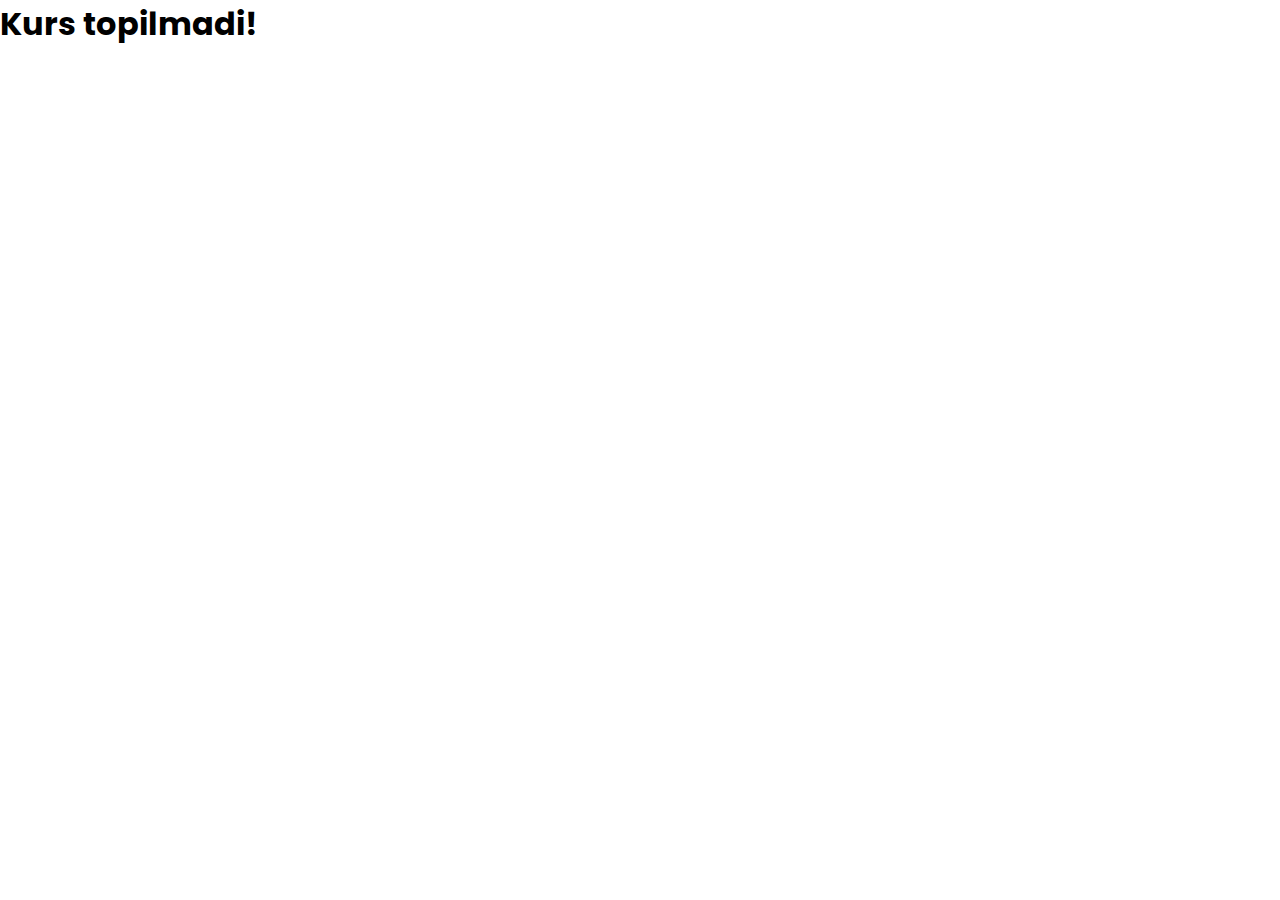
<file: course-quizzes.html>
<!DOCTYPE html>
<html lang="en">
  <head>
    <meta charset="UTF-8" />
    <meta name="viewport" content="width=device-width, initial-scale=1.0" />
    <title>Testlar - {i}Code</title>

    <!-- Favicon -->
    <link rel="apple-touch-icon" sizes="180x180" href="favicon/apple-touch-icon.png" />
    <link rel="icon" type="image/png" sizes="32x32" href="favicon/favicon-32x32.png" />
    <link rel="icon" type="image/png" sizes="16x16" href="favicon/favicon-16x16.png" />
    <link rel="manifest" href="favicon/site.webmanifest" />

    <!-- Font -->
    <link rel="preconnect" href="https://fonts.googleapis.com" />
    <link rel="preconnect" href="https://fonts.gstatic.com" crossorigin />
    <link href="https://fonts.googleapis.com/css2?family=Poppins:ital,wght@0,100;0,200;0,300;0,400;0,500;0,600;0,700;0,800;0,900;1,100;1,200;1,300;1,400;1,500;1,600;1,700;1,800;1,900&display=swap" rel="stylesheet" />

    <!-- CSS -->
    <link rel="stylesheet" href="css/header.css" />
    <link rel="stylesheet" href="css/footer.css" />
    <link href="https://cdnjs.cloudflare.com/ajax/libs/font-awesome/6.7.2/css/all.min.css" rel="stylesheet" />

    <link rel="stylesheet" href="css/course-quizzes.css" />

    <!-- JS -->
    <script src="/js/toggleMenu.js" async></script>
    <script src="/js/course-quizzes.js"></script>
  </head>
  <body>
    <header class="header">
      <div class="container">
        <div class="logo">
          <img src="/assets/imgs/web/logo.png" alt="Code Logo" />
        </div>
        <nav class="navbar">
          <div class="menu-toggle" onclick="toggleMenu()">
            <i class="fa-solid fa-bars"></i>
          </div>
          <div class="links">
            <a href="https://t.me/icode_club">Telegram</a>
            <a href="courses.html">Kurslar</a>
            <a href="https://skillforge.uz/">SkillForge</a>
            <a href="quizzes.html">Testlar</a>
            <a href="index.html">Bosh menuga</a>
          </div>
        </nav>
      </div>
    </header>

    <div class="title">
      <h1 id="course-title">Kurs nomi</h1>
    </div>
    <section id="course-description"></section>
    <main class="course-main">
      <section id="quiz-container"></section>
    </main>

    <!-- Footer -->
    <footer class="footer">
      <h3>SkillForge Klubi</h3>
      <p>"Ko'nikmalarni shakllantirish, muvaffaqiyatni qurish"</p>

      <div class="footer-columns">
        <!-- Column 1 -->
        <div class="footer-column">
          <h4>SkillForge</h4>
          <ul>
            <li>
              <a href="https://www.instagram.com/skillforge.club/" target="_blank">
                <i class="fab fa-instagram"></i>
                Instagram
              </a>
            </li>
            <li>
              <a href="https://t.me/skillforgeclub" target="_blank">
                <i class="fab fa-telegram"></i>
                Telegram Kanal
              </a>
            </li>
            <li>
              <a href="https://github.com/SkillForge-Club" target="_blank">
                <i class="fab fa-github"></i>
                GitHub
              </a>
            </li>
          </ul>
        </div>

        <!-- Column 2 -->
        <div class="footer-column">
          <h4>{i}Code</h4>
          <ul>
            <li>
              <a href="https://t.me/icode_club" target="_blank">
                <i class="fab fa-telegram"></i>
                Telegram Guruh
              </a>
            </li>
            <li>
              <a href="https://github.com/SkillForge-Club/skillforge-code" target="_blank">
                <i class="fab fa-github"></i>
                GitHub Repozitori
              </a>
            </li>
            <li>
              <a href="mailto:skillforgeclub@gmail.com">
                <i class="fas fa-envelope"></i>
                skillforgeclub@gmail.com
              </a>
            </li>
          </ul>
        </div>

        <!-- Column 3 -->
        <div class="footer-column">
          <h4>Resurslar</h4>
          <ul>
            <li>
              <a href="html/privacy.html" target="_blank">
                <i class="fas fa-file-contract"></i>
                Maxfiylik siyosati
              </a>
            </li>
            <li>
              <a href="html/terms.html" target="_blank">
                <i class="fas fa-gavel"></i>
                Foydalanish shartlari
              </a>
            </li>
            <li>
              <a href="html/version.html" target="_blank">
                <i class="fa-solid fa-circle-info"></i>
                Veb-sayt versiyasi
              </a>
            </li>
          </ul>
        </div>
      </div>

      <p class="rights">© 2024 - 2025 SkillForge Klubi.</p>
    </footer>
  </body>
</html>
</file>
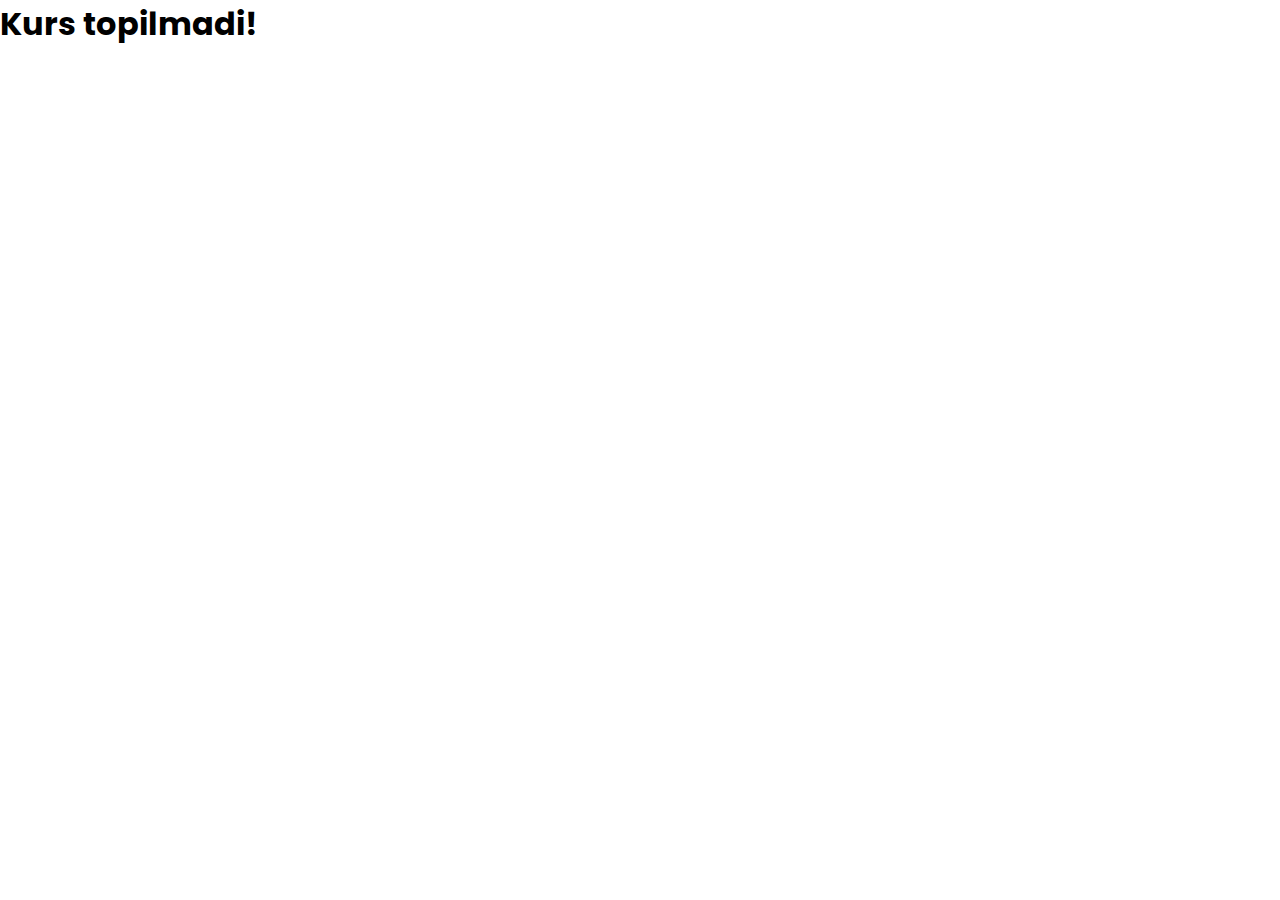
<file: course.html>
<!DOCTYPE html>
<html lang="en">
  <head>
    <meta charset="UTF-8" />
    <meta name="viewport" content="width=device-width, initial-scale=1.0" />
    <title>Kurs - {i}Code</title>

    <!-- Favicon -->
    <link rel="apple-touch-icon" sizes="180x180" href="favicon/apple-touch-icon.png" />
    <link rel="icon" type="image/png" sizes="32x32" href="favicon/favicon-32x32.png" />
    <link rel="icon" type="image/png" sizes="16x16" href="favicon/favicon-16x16.png" />
    <link rel="manifest" href="favicon/site.webmanifest" />

    <!-- Font -->
    <link rel="preconnect" href="https://fonts.googleapis.com" />
    <link rel="preconnect" href="https://fonts.gstatic.com" crossorigin />
    <link href="https://fonts.googleapis.com/css2?family=Poppins:ital,wght@0,100;0,200;0,300;0,400;0,500;0,600;0,700;0,800;0,900;1,100;1,200;1,300;1,400;1,500;1,600;1,700;1,800;1,900&display=swap" rel="stylesheet" />

    <!-- CSS -->
    <link rel="stylesheet" href="css/header.css" />
    <link rel="stylesheet" href="css/footer.css" />
    <link href="https://cdnjs.cloudflare.com/ajax/libs/font-awesome/6.7.2/css/all.min.css" rel="stylesheet" />

    <link rel="stylesheet" href="css/course.css" />

    <!-- JS -->
    <script src="/js/toggleMenu.js" async></script>
    <script src="/js/course.js"></script>
  </head>
  <body>
    <header class="header">
      <div class="container">
        <div class="logo">
          <img src="/assets/imgs/web/logo.png" alt="Code Logo" />
        </div>
        <nav class="navbar">
          <div class="menu-toggle" onclick="toggleMenu()">
            <i class="fa-solid fa-bars"></i>
          </div>
          <div class="links">
            <a href="https://t.me/icode_club">Telegram</a>
            <a href="courses.html">Kurslar</a>
            <a href="https://skillforge.uz/">SkillForge</a>
            <a href="quizzes.html">Testlar</a>
            <a href="index.html">Bosh menuga</a>
          </div>
        </nav>
      </div>
    </header>

    <div class="title">
      <h1 id="course-title">Kurs nomi</h1>
    </div>
    <section id="course-description"></section>
    <main class="course-main">
      <section id="lessons-container"></section>
    </main>

    <!-- Footer -->
    <footer class="footer">
      <h3>SkillForge Klubi</h3>
      <p>"Ko'nikmalarni shakllantirish, muvaffaqiyatni qurish"</p>

      <div class="footer-columns">
        <!-- Column 1 -->
        <div class="footer-column">
          <h4>SkillForge</h4>
          <ul>
            <li>
              <a href="https://www.instagram.com/skillforge.club/" target="_blank">
                <i class="fab fa-instagram"></i>
                Instagram
              </a>
            </li>
            <li>
              <a href="https://t.me/skillforgeclub" target="_blank">
                <i class="fab fa-telegram"></i>
                Telegram Kanal
              </a>
            </li>
            <li>
              <a href="https://github.com/SkillForge-Club" target="_blank">
                <i class="fab fa-github"></i>
                GitHub
              </a>
            </li>
          </ul>
        </div>

        <!-- Column 2 -->
        <div class="footer-column">
          <h4>{i}Code</h4>
          <ul>
            <li>
              <a href="https://t.me/icode_club" target="_blank">
                <i class="fab fa-telegram"></i>
                Telegram Guruh
              </a>
            </li>
            <li>
              <a href="https://github.com/SkillForge-Club/skillforge-code" target="_blank">
                <i class="fab fa-github"></i>
                GitHub Repozitori
              </a>
            </li>
            <li>
              <a href="mailto:skillforgeclub@gmail.com">
                <i class="fas fa-envelope"></i>
                skillforgeclub@gmail.com
              </a>
            </li>
          </ul>
        </div>

        <!-- Column 3 -->
        <div class="footer-column">
          <h4>Resurslar</h4>
          <ul>
            <li>
              <a href="html/privacy.html" target="_blank">
                <i class="fas fa-file-contract"></i>
                Maxfiylik siyosati
              </a>
            </li>
            <li>
              <a href="html/terms.html" target="_blank">
                <i class="fas fa-gavel"></i>
                Foydalanish shartlari
              </a>
            </li>
            <li>
              <a href="html/version.html" target="_blank">
                <i class="fa-solid fa-circle-info"></i>
                Veb-sayt versiyasi
              </a>
            </li>
          </ul>
        </div>
      </div>

      <p class="rights">© 2024 - 2025 SkillForge Klubi.</p>
    </footer>
  </body>
</html>
</file>
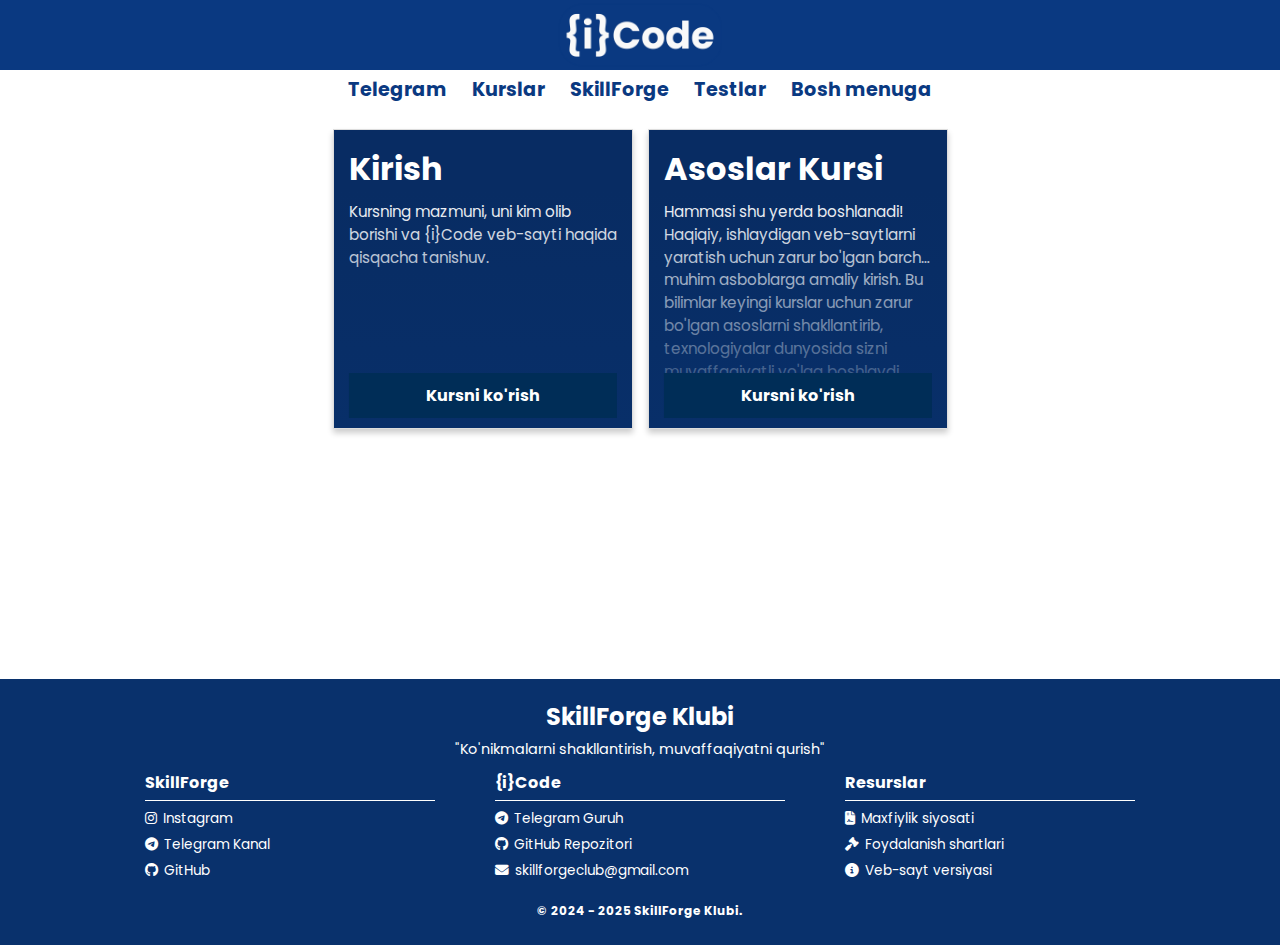
<file: courses.html>
<!DOCTYPE html>
<html lang="en">
  <head>
    <meta charset="UTF-8" />
    <meta name="viewport" content="width=device-width, initial-scale=1.0" />
    <title>Kurslar - {i}Code</title>

    <!-- Favicon -->
    <link rel="apple-touch-icon" sizes="180x180" href="favicon/apple-touch-icon.png" />
    <link rel="icon" type="image/png" sizes="32x32" href="favicon/favicon-32x32.png" />
    <link rel="icon" type="image/png" sizes="16x16" href="favicon/favicon-16x16.png" />
    <link rel="manifest" href="favicon/site.webmanifest" />

    <!-- Font -->
    <link rel="preconnect" href="https://fonts.googleapis.com" />
    <link rel="preconnect" href="https://fonts.gstatic.com" crossorigin />
    <link href="https://fonts.googleapis.com/css2?family=Poppins:ital,wght@0,100;0,200;0,300;0,400;0,500;0,600;0,700;0,800;0,900;1,100;1,200;1,300;1,400;1,500;1,600;1,700;1,800;1,900&display=swap" rel="stylesheet" />

    <!-- CSS -->
    <link rel="stylesheet" href="css/header.css" />
    <link rel="stylesheet" href="css/footer.css" />
    <link href="https://cdnjs.cloudflare.com/ajax/libs/font-awesome/6.7.2/css/all.min.css" rel="stylesheet" />

    <link rel="stylesheet" href="css/courses.css" />

    <!-- JS -->
    <script src="/js/toggleMenu.js" async></script>
    <script src="/js/courses.js"></script>
  </head>
  <body>
    <header class="header">
      <div class="container">
        <div class="logo">
          <img src="/assets/imgs/web/logo.png" alt="Code Logo" />
        </div>
        <nav class="navbar">
          <div class="menu-toggle" onclick="toggleMenu()">
            <i class="fa-solid fa-bars"></i>
          </div>
          <div class="links">
            <a href="https://t.me/icode_club">Telegram</a>
            <a href="courses.html">Kurslar</a>
            <a href="https://skillforge.uz/">SkillForge</a>
            <a href="quizzes.html">Testlar</a>
            <a href="index.html">Bosh menuga</a>
          </div>
        </nav>
      </div>
    </header>

    <main>
      <section id="course-container">
        <div class="course-content"></div>
      </section>
    </main>

    <!-- Footer -->
    <footer class="footer">
      <h3>SkillForge Klubi</h3>
      <p>"Ko'nikmalarni shakllantirish, muvaffaqiyatni qurish"</p>

      <div class="footer-columns">
        <!-- Column 1 -->
        <div class="footer-column">
          <h4>SkillForge</h4>
          <ul>
            <li>
              <a href="https://www.instagram.com/skillforge.club/" target="_blank">
                <i class="fab fa-instagram"></i>
                Instagram
              </a>
            </li>
            <li>
              <a href="https://t.me/skillforgeclub" target="_blank">
                <i class="fab fa-telegram"></i>
                Telegram Kanal
              </a>
            </li>
            <li>
              <a href="https://github.com/SkillForge-Club" target="_blank">
                <i class="fab fa-github"></i>
                GitHub
              </a>
            </li>
          </ul>
        </div>

        <!-- Column 2 -->
        <div class="footer-column">
          <h4>{i}Code</h4>
          <ul>
            <li>
              <a href="https://t.me/icode_club" target="_blank">
                <i class="fab fa-telegram"></i>
                Telegram Guruh
              </a>
            </li>
            <li>
              <a href="https://github.com/SkillForge-Club/skillforge-code" target="_blank">
                <i class="fab fa-github"></i>
                GitHub Repozitori
              </a>
            </li>
            <li>
              <a href="mailto:skillforgeclub@gmail.com">
                <i class="fas fa-envelope"></i>
                skillforgeclub@gmail.com
              </a>
            </li>
          </ul>
        </div>

        <!-- Column 3 -->
        <div class="footer-column">
          <h4>Resurslar</h4>
          <ul>
            <li>
              <a href="html/privacy.html" target="_blank">
                <i class="fas fa-file-contract"></i>
                Maxfiylik siyosati
              </a>
            </li>
            <li>
              <a href="html/terms.html" target="_blank">
                <i class="fas fa-gavel"></i>
                Foydalanish shartlari
              </a>
            </li>
            <li>
              <a href="html/version.html" target="_blank">
                <i class="fa-solid fa-circle-info"></i>
                Veb-sayt versiyasi
              </a>
            </li>
          </ul>
        </div>
      </div>

      <p class="rights">© 2024 - 2025 SkillForge Klubi.</p>
    </footer>
  </body>
</html>
</file>
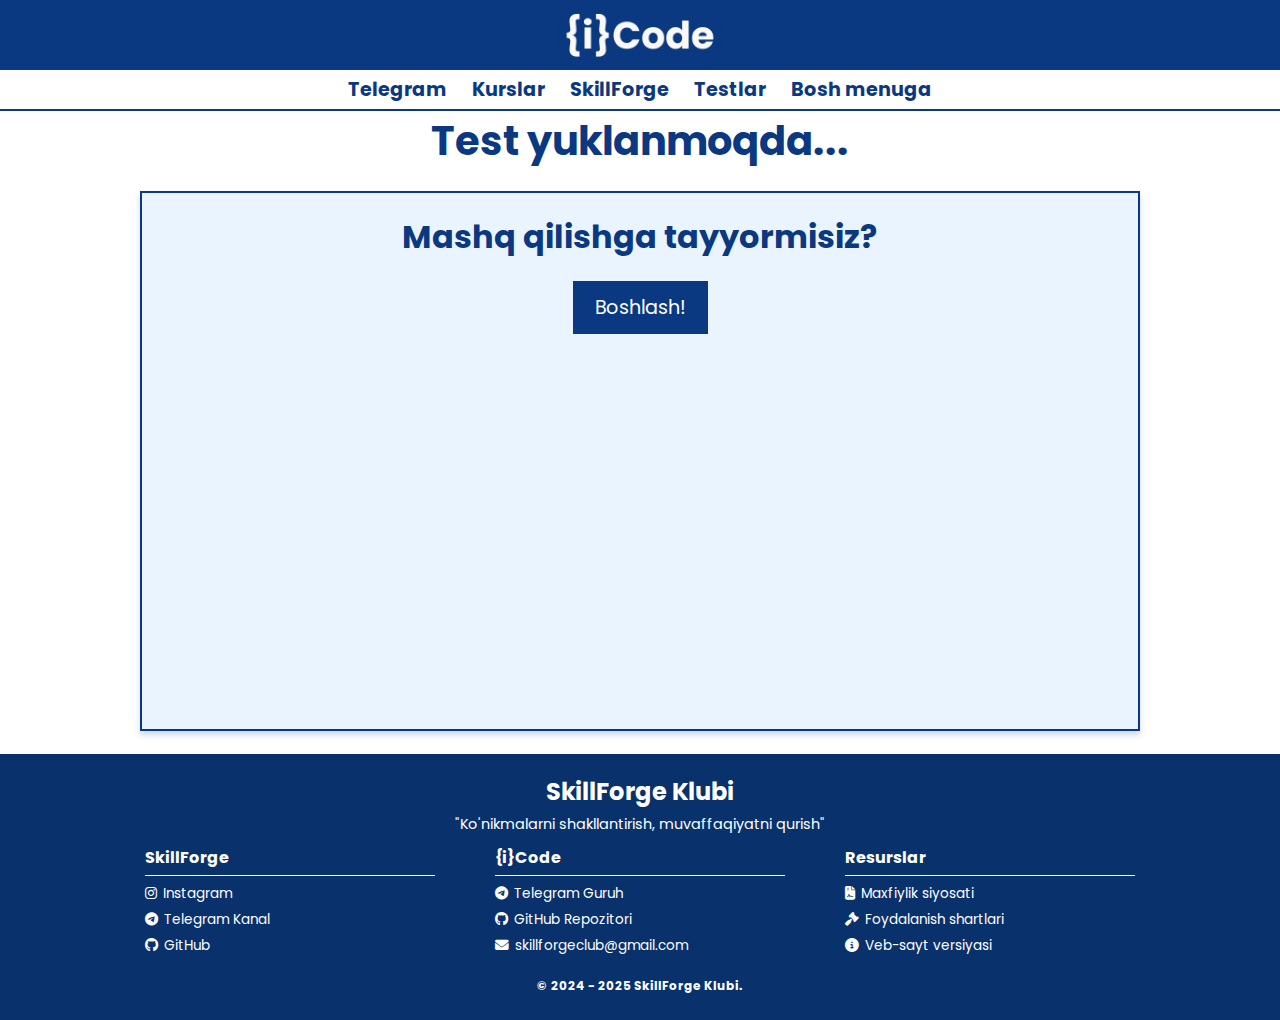
<file: quiz.html>
<!DOCTYPE html>
<html lang="en">
  <head>
    <meta charset="UTF-8" />
    <meta name="viewport" content="width=device-width, initial-scale=1.0" />
    <title>Test - {i}Code</title>

    <!-- Favicon -->
    <link rel="apple-touch-icon" sizes="180x180" href="favicon/apple-touch-icon.png" />
    <link rel="icon" type="image/png" sizes="32x32" href="favicon/favicon-32x32.png" />
    <link rel="icon" type="image/png" sizes="16x16" href="favicon/favicon-16x16.png" />
    <link rel="manifest" href="favicon/site.webmanifest" />

    <!-- Font -->
    <link rel="preconnect" href="https://fonts.googleapis.com" />
    <link rel="preconnect" href="https://fonts.gstatic.com" crossorigin />
    <link href="https://fonts.googleapis.com/css2?family=Poppins:ital,wght@0,100;0,200;0,300;0,400;0,500;0,600;0,700;0,800;0,900;1,100;1,200;1,300;1,400;1,500;1,600;1,700;1,800;1,900&display=swap" rel="stylesheet" />

    <!-- CSS -->
    <link rel="stylesheet" href="css/header.css" />
    <link rel="stylesheet" href="css/footer.css" />
    <link href="https://cdnjs.cloudflare.com/ajax/libs/font-awesome/6.7.2/css/all.min.css" rel="stylesheet" />

    <link rel="stylesheet" href="css/quiz.css" />

    <!-- JS -->
    <script src="/js/toggleMenu.js" async></script>
    <script src="/js/quiz.js" async></script>
  </head>
  <body>
    <header class="header">
      <div class="container">
        <div class="logo">
          <img src="/assets/imgs/web/logo.png" alt="Code Logo" />
        </div>
        <nav class="navbar">
          <div class="menu-toggle" onclick="toggleMenu()">
            <i class="fa-solid fa-bars"></i>
          </div>
          <div class="links">
            <a href="https://t.me/icode_club">Telegram</a>
            <a href="courses.html">Kurslar</a>
            <a href="https://skillforge.uz/">SkillForge</a>
            <a href="quizzes.html">Testlar</a>
            <a href="index.html">Bosh menuga</a>
          </div>
        </nav>
      </div>
    </header>

    <div class="title">
      <h1 id="quiz-title">Test yuklanmoqda...</h1>
    </div>

    <!-- Progress bar with dots above quiz -->
    <div id="progress-bar" class="progress-bar"></div>
    <main>
      <main>
        <!-- Start menu -->
        <div id="start-menu" class="start-menu">
          <h2 id="start-message">Mashq qilishga tayyormisiz?</h2>
          <p id="question-count"></p>
          <button id="start-button">Boshlash!</button>
        </div>

        <!-- Quiz container -->
        <div id="quiz-container" class="custom-radio" style="display: none"></div>

        <!-- Result and Check button -->
        <div class="result">
          <button id="check-quiz" style="display: none">Tekshirish</button>
          <p id="quiz-result"></p>
        </div>
      </main>
    </main>

    <!-- Footer -->
    <footer class="footer">
      <h3>SkillForge Klubi</h3>
      <p>"Ko'nikmalarni shakllantirish, muvaffaqiyatni qurish"</p>

      <div class="footer-columns">
        <!-- Column 1 -->
        <div class="footer-column">
          <h4>SkillForge</h4>
          <ul>
            <li>
              <a href="https://www.instagram.com/skillforge.club/" target="_blank">
                <i class="fab fa-instagram"></i>
                Instagram
              </a>
            </li>
            <li>
              <a href="https://t.me/skillforgeclub" target="_blank">
                <i class="fab fa-telegram"></i>
                Telegram Kanal
              </a>
            </li>
            <li>
              <a href="https://github.com/SkillForge-Club" target="_blank">
                <i class="fab fa-github"></i>
                GitHub
              </a>
            </li>
          </ul>
        </div>

        <!-- Column 2 -->
        <div class="footer-column">
          <h4>{i}Code</h4>
          <ul>
            <li>
              <a href="https://t.me/icode_club" target="_blank">
                <i class="fab fa-telegram"></i>
                Telegram Guruh
              </a>
            </li>
            <li>
              <a href="https://github.com/SkillForge-Club/skillforge-code" target="_blank">
                <i class="fab fa-github"></i>
                GitHub Repozitori
              </a>
            </li>
            <li>
              <a href="mailto:skillforgeclub@gmail.com">
                <i class="fas fa-envelope"></i>
                skillforgeclub@gmail.com
              </a>
            </li>
          </ul>
        </div>

        <!-- Column 3 -->
        <div class="footer-column">
          <h4>Resurslar</h4>
          <ul>
            <li>
              <a href="html/privacy.html" target="_blank">
                <i class="fas fa-file-contract"></i>
                Maxfiylik siyosati
              </a>
            </li>
            <li>
              <a href="html/terms.html" target="_blank">
                <i class="fas fa-gavel"></i>
                Foydalanish shartlari
              </a>
            </li>
            <li>
              <a href="html/version.html" target="_blank">
                <i class="fa-solid fa-circle-info"></i>
                Veb-sayt versiyasi
              </a>
            </li>
          </ul>
        </div>
      </div>

      <p class="rights">© 2024 - 2025 SkillForge Klubi.</p>
    </footer>
  </body>
</html>
</file>
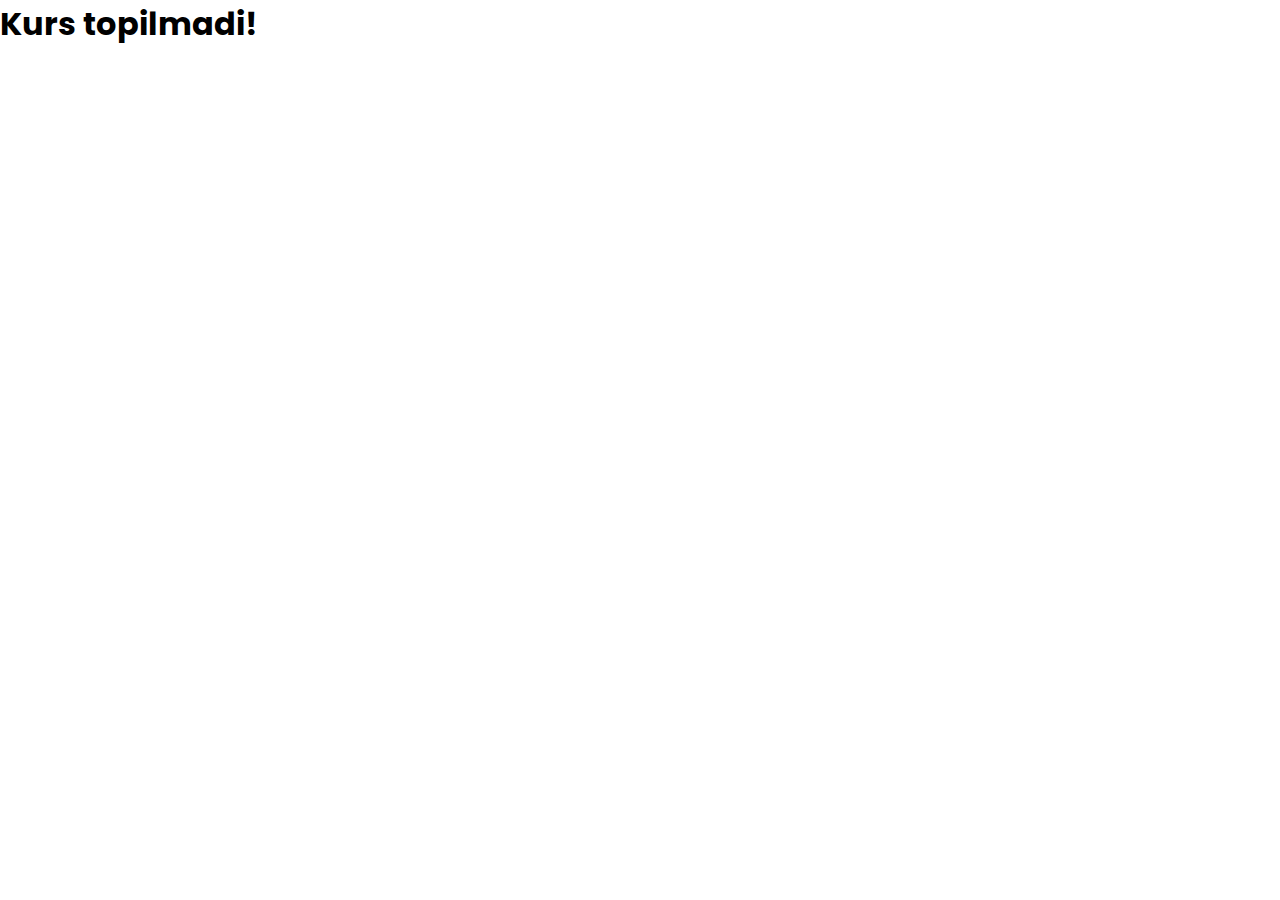
<file: quizzes-course.html>
<!DOCTYPE html>
<html lang="en">
  <head>
    <meta charset="UTF-8" />
    <meta name="viewport" content="width=device-width, initial-scale=1.0" />
    <title>Testlar - {i}Code</title>

    <!-- Favicon -->
    <link rel="apple-touch-icon" sizes="180x180" href="favicon/apple-touch-icon.png" />
    <link rel="icon" type="image/png" sizes="32x32" href="favicon/favicon-32x32.png" />
    <link rel="icon" type="image/png" sizes="16x16" href="favicon/favicon-16x16.png" />
    <link rel="manifest" href="favicon/site.webmanifest" />

    <!-- Font -->
    <link rel="preconnect" href="https://fonts.googleapis.com" />
    <link rel="preconnect" href="https://fonts.gstatic.com" crossorigin />
    <link href="https://fonts.googleapis.com/css2?family=Poppins:ital,wght@0,100;0,200;0,300;0,400;0,500;0,600;0,700;0,800;0,900;1,100;1,200;1,300;1,400;1,500;1,600;1,700;1,800;1,900&display=swap" rel="stylesheet" />

    <!-- CSS -->
    <link rel="stylesheet" href="css/header.css" />
    <link rel="stylesheet" href="css/footer.css" />
    <link href="https://cdnjs.cloudflare.com/ajax/libs/font-awesome/6.7.2/css/all.min.css" rel="stylesheet" />

    <link rel="stylesheet" href="css/quizzes-course.css" />

    <!-- JS -->
    <script src="/js/toggleMenu.js" async></script>
    <script src="/js/quizzes-course.js"></script>
  </head>
  <body>
    <header class="header">
      <div class="container">
        <div class="logo">
          <img src="images/logo-code.png" alt="Code Logo" />
        </div>
        <nav class="navbar">
          <div class="menu-toggle" onclick="toggleMenu()">
            <i class="fa-solid fa-bars"></i>
          </div>
          <div class="links">
            <a href="https://t.me/icode_club">Telegram</a>
            <a href="courses.html">Kurslar</a>
            <a href="https://skillforge.uz/">SkillForge</a>
            <a href="quizzes.html">Testlar</a>
            <a href="index.html">Bosh menuga</a>
          </div>
        </nav>
      </div>
    </header>

    <div class="title">
      <h1 id="course-title">Kurs nomi</h1>
    </div>
    <section id="course-description"></section>
    <main class="course-main">
      <section id="quiz-container"></section>
    </main>

    <!-- Footer -->
    <footer class="footer">
      <h3>SkillForge Club</h3>
      <p>"Ko'nikmalarni Shakllantirish, Muvaffaqiyatni Qurish"</p>
      <div class="social-icons">
        <a href="https://github.com/SkillForge-Club" target="_blank">
          <i class="fab fa-github"></i>
        </a>
        <a href="https://t.me/skillforgeclub" target="_blank">
          <i class="fab fa-telegram"></i>
        </a>
        <a href="https://www.instagram.com/skillforge.club/" target="_blank">
          <i class="fab fa-instagram"></i>
        </a>
      </div>
      <p class="rights">
        <b>© 2024 SkillForge, “{i}Code” Club.</b>
      </p>
    </footer>
  </body>
</html>
</file>
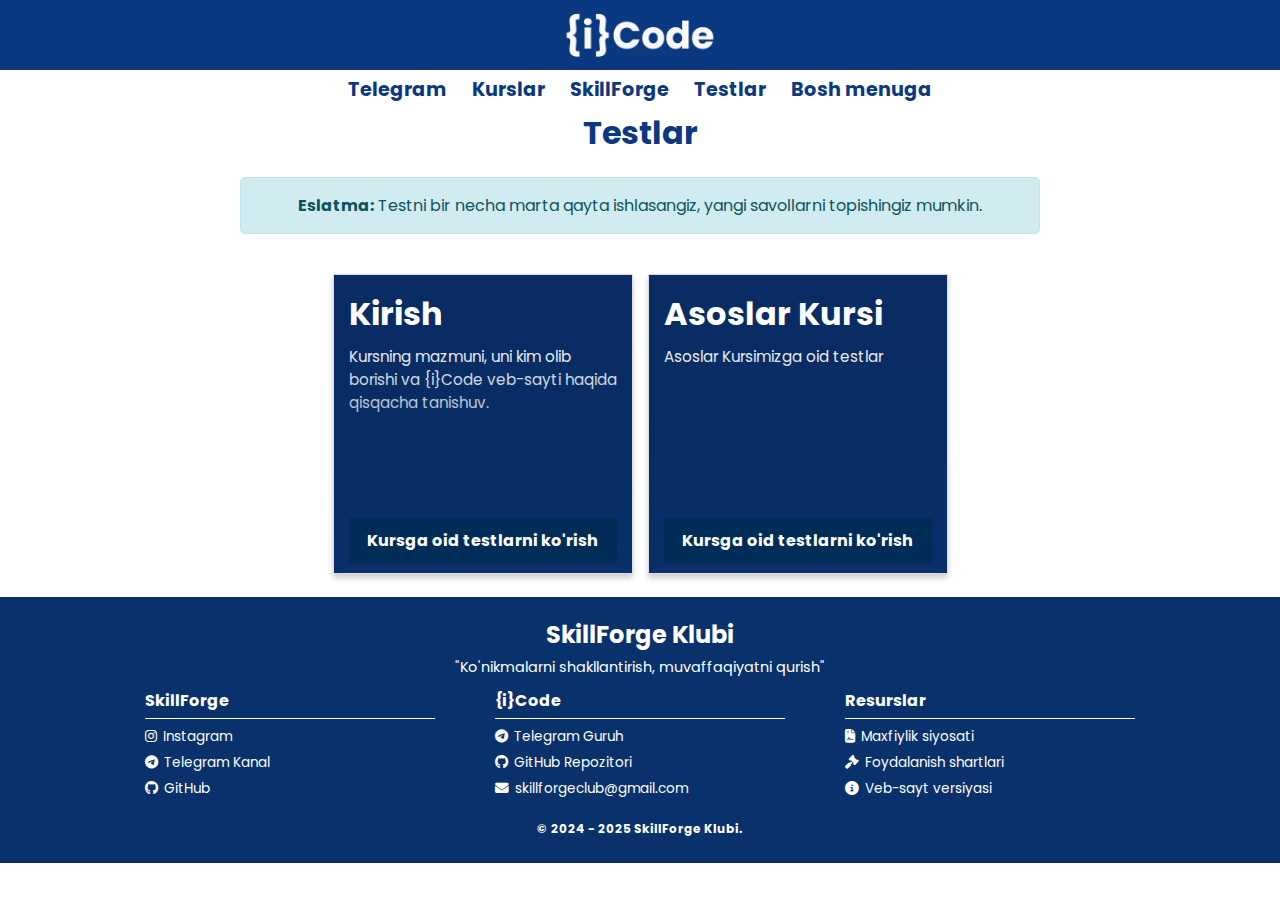
<file: quizzes.html>
<!DOCTYPE html>
<html lang="en">
  <head>
    <meta charset="UTF-8" />
    <meta name="viewport" content="width=device-width, initial-scale=1.0" />
    <title>Testlar - {i}Code</title>

    <!-- Favicon -->
    <link rel="apple-touch-icon" sizes="180x180" href="favicon/apple-touch-icon.png" />
    <link rel="icon" type="image/png" sizes="32x32" href="favicon/favicon-32x32.png" />
    <link rel="icon" type="image/png" sizes="16x16" href="favicon/favicon-16x16.png" />
    <link rel="manifest" href="favicon/site.webmanifest" />

    <!-- Font -->
    <link rel="preconnect" href="https://fonts.googleapis.com" />
    <link rel="preconnect" href="https://fonts.gstatic.com" crossorigin />
    <link href="https://fonts.googleapis.com/css2?family=Poppins:ital,wght@0,100;0,200;0,300;0,400;0,500;0,600;0,700;0,800;0,900;1,100;1,200;1,300;1,400;1,500;1,600;1,700;1,800;1,900&display=swap" rel="stylesheet" />

    <!-- CSS -->
    <link rel="stylesheet" href="css/header.css" />
    <link rel="stylesheet" href="css/footer.css" />
    <link href="https://cdnjs.cloudflare.com/ajax/libs/font-awesome/6.7.2/css/all.min.css" rel="stylesheet" />

    <link rel="stylesheet" href="css/quizzes.css" />

    <!-- JS -->
    <script src="/js/toggleMenu.js" async></script>
    <script src="js/quizzes.js"></script>
  </head>
  <body>
    <header class="header">
      <div class="container">
        <div class="logo">
          <img src="/assets/imgs/web/logo.png" alt="Code Logo" />
        </div>
        <nav class="navbar">
          <div class="menu-toggle" onclick="toggleMenu()">
            <i class="fa-solid fa-bars"></i>
          </div>
          <div class="links">
            <a href="https://t.me/icode_club">Telegram</a>
            <a href="courses.html">Kurslar</a>
            <a href="https://skillforge.uz/">SkillForge</a>
            <a href="quizzes.html">Testlar</a>
            <a href="index.html">Bosh menuga</a>
          </div>
        </nav>
      </div>
    </header>

    <!-- Page Title -->
    <div class="tests-page-title">
      <h1 class="tests-quiz-title">Testlar</h1>
    </div>

    <main class="tests-main">
      <section class="important-note">
        <p>
          <strong>Eslatma:</strong>
          Testni bir necha marta qayta ishlasangiz, yangi savollarni topishingiz mumkin.
        </p>
      </section>
      <!-- Courses Container -->
      <section class="tests-content">
        <!-- Cards will be dynamically injected here -->
      </section>
    </main>

    <!-- Footer -->
    <footer class="footer">
      <h3>SkillForge Klubi</h3>
      <p>"Ko'nikmalarni shakllantirish, muvaffaqiyatni qurish"</p>

      <div class="footer-columns">
        <!-- Column 1 -->
        <div class="footer-column">
          <h4>SkillForge</h4>
          <ul>
            <li>
              <a href="https://www.instagram.com/skillforge.club/" target="_blank">
                <i class="fab fa-instagram"></i>
                Instagram
              </a>
            </li>
            <li>
              <a href="https://t.me/skillforgeclub" target="_blank">
                <i class="fab fa-telegram"></i>
                Telegram Kanal
              </a>
            </li>
            <li>
              <a href="https://github.com/SkillForge-Club" target="_blank">
                <i class="fab fa-github"></i>
                GitHub
              </a>
            </li>
          </ul>
        </div>

        <!-- Column 2 -->
        <div class="footer-column">
          <h4>{i}Code</h4>
          <ul>
            <li>
              <a href="https://t.me/icode_club" target="_blank">
                <i class="fab fa-telegram"></i>
                Telegram Guruh
              </a>
            </li>
            <li>
              <a href="https://github.com/SkillForge-Club/skillforge-code" target="_blank">
                <i class="fab fa-github"></i>
                GitHub Repozitori
              </a>
            </li>
            <li>
              <a href="mailto:skillforgeclub@gmail.com">
                <i class="fas fa-envelope"></i>
                skillforgeclub@gmail.com
              </a>
            </li>
          </ul>
        </div>

        <!-- Column 3 -->
        <div class="footer-column">
          <h4>Resurslar</h4>
          <ul>
            <li>
              <a href="html/privacy.html" target="_blank">
                <i class="fas fa-file-contract"></i>
                Maxfiylik siyosati
              </a>
            </li>
            <li>
              <a href="html/terms.html" target="_blank">
                <i class="fas fa-gavel"></i>
                Foydalanish shartlari
              </a>
            </li>
            <li>
              <a href="html/version.html" target="_blank">
                <i class="fa-solid fa-circle-info"></i>
                Veb-sayt versiyasi
              </a>
            </li>
          </ul>
        </div>
      </div>

      <p class="rights">© 2024 - 2025 SkillForge Klubi.</p>
    </footer>
  </body>
</html>
</file>
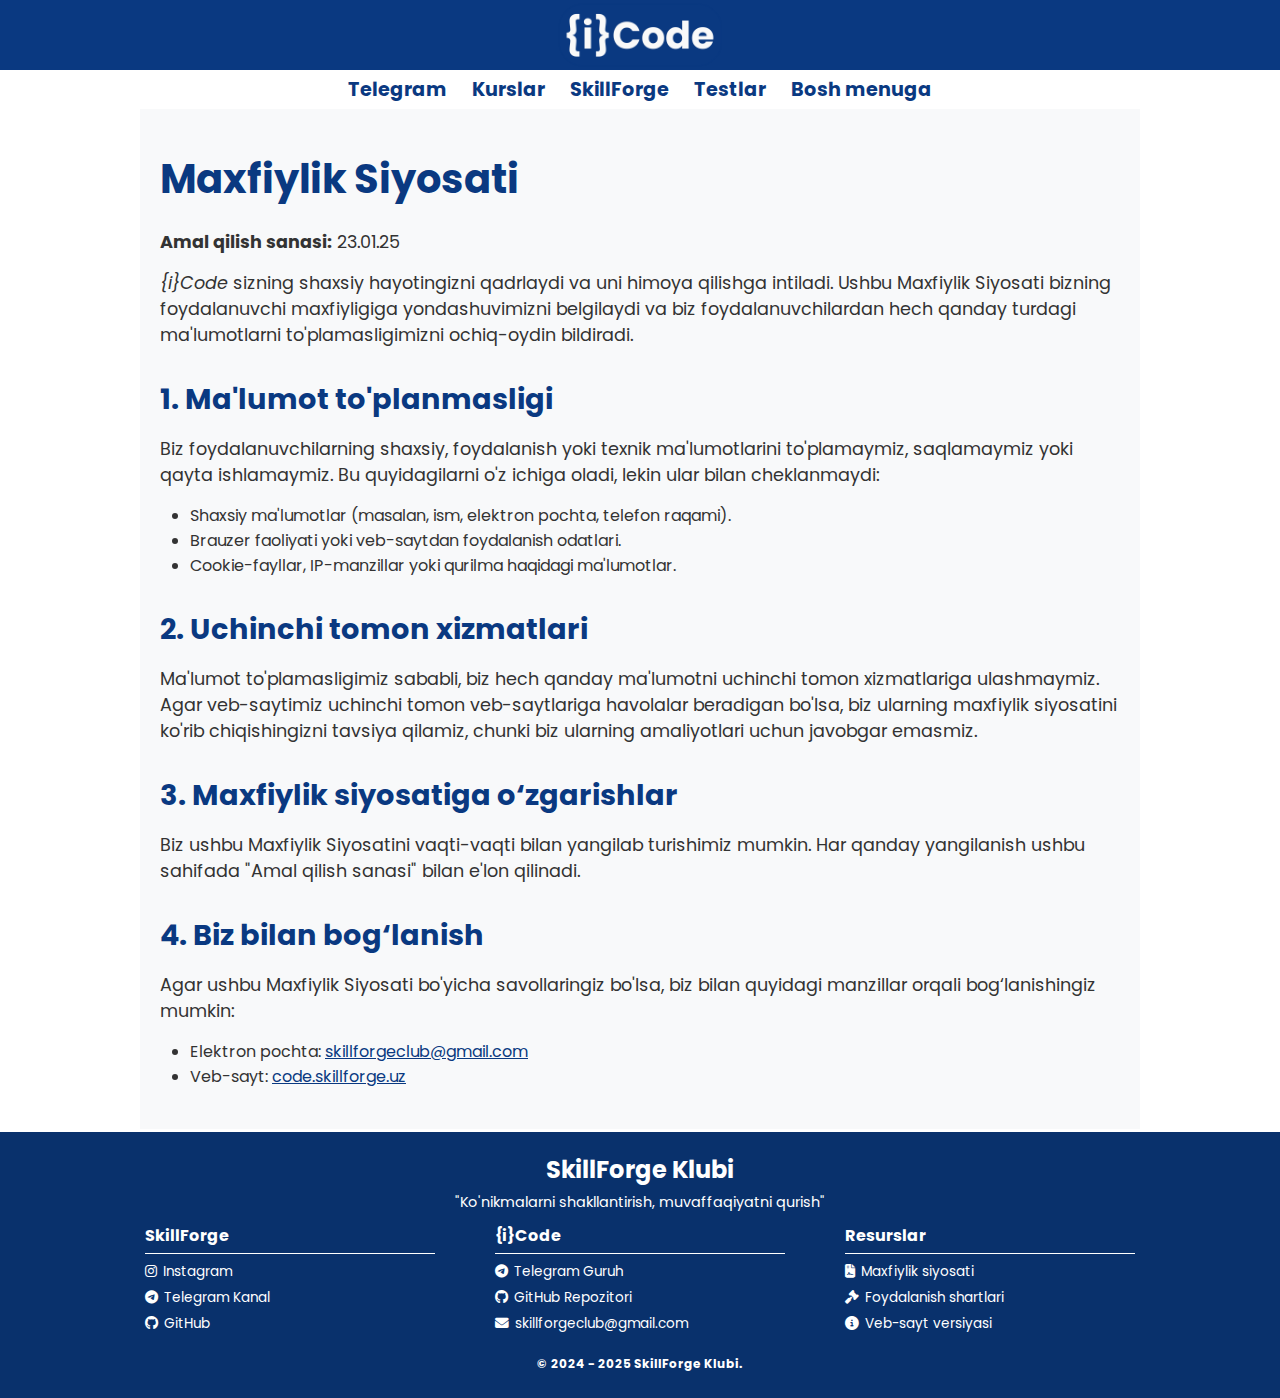
<file: html/privacy.html>
<!DOCTYPE html>
<html lang="en">
  <head>
    <meta charset="UTF-8" />
    <meta name="viewport" content="width=device-width, initial-scale=1.0" />
    <title>Maxfiylik siyosati</title>

    <!-- Favicon -->
    <link rel="apple-touch-icon" sizes="180x180" href="../favicon/apple-touch-icon.png" />
    <link rel="icon" type="image/png" sizes="32x32" href="../favicon/favicon-32x32.png" />
    <link rel="icon" type="image/png" sizes="16x16" href="../favicon/favicon-16x16.png" />
    <link rel="manifest" href="../favicon/site.webmanifest" />

    <!-- Font -->
    <link rel="preconnect" href="https://fonts.googleapis.com" />
    <link rel="preconnect" href="https://fonts.gstatic.com" crossorigin />
    <link href="https://fonts.googleapis.com/css2?family=Poppins:ital,wght@0,100;0,200;0,300;0,400;0,500;0,600;0,700;0,800;0,900;1,100;1,200;1,300;1,400;1,500;1,600;1,700;1,800;1,900&display=swap" rel="stylesheet" />

    <!-- CSS -->
    <link rel="stylesheet" href="../css/header.css" />
    <link rel="stylesheet" href="../css/footer.css" />
    <link rel="stylesheet" href="../css/privacy.css" />
    <link href="https://cdnjs.cloudflare.com/ajax/libs/font-awesome/6.7.2/css/all.min.css" rel="stylesheet" />

    <link rel="stylesheet" href="../css/course-quizzes.css" />

    <!-- JS -->
    <script src="../js/toggleMenu.js" async></script>
  </head>
  <body>
    <header class="header">
      <div class="container">
        <div class="logo">
          <img src="/assets/imgs/web/logo.png" alt="Code Logo" />
        </div>
        <nav class="navbar">
          <div class="menu-toggle" onclick="toggleMenu()">
            <i class="fa-solid fa-bars"></i>
          </div>
          <div class="links">
            <a href="https://t.me/icode_club">Telegram</a>
            <a href="../courses.html">Kurslar</a>
            <a href="https://skillforge.uz/">SkillForge</a>
            <a href="../quizzes.html">Testlar</a>
            <a href="../index.html">Bosh menuga</a>
          </div>
        </nav>
      </div>
    </header>

    <main class="content">
      <section class="privacy-container">
        <h1>Maxfiylik Siyosati</h1>
        <p>
          <strong>Amal qilish sanasi:</strong>
          23.01.25
        </p>
        <p>
          <i>{i}Code</i>
          sizning shaxsiy hayotingizni qadrlaydi va uni himoya qilishga intiladi. Ushbu Maxfiylik Siyosati bizning foydalanuvchi maxfiyligiga yondashuvimizni belgilaydi va biz foydalanuvchilardan hech qanday turdagi ma'lumotlarni to'plamasligimizni ochiq-oydin bildiradi.
        </p>

        <h2>1. Ma'lumot to'planmasligi</h2>
        <p>Biz foydalanuvchilarning shaxsiy, foydalanish yoki texnik ma'lumotlarini to'plamaymiz, saqlamaymiz yoki qayta ishlamaymiz. Bu quyidagilarni o'z ichiga oladi, lekin ular bilan cheklanmaydi:</p>
        <ul>
          <li>Shaxsiy ma'lumotlar (masalan, ism, elektron pochta, telefon raqami).</li>
          <li>Brauzer faoliyati yoki veb-saytdan foydalanish odatlari.</li>
          <li>Cookie-fayllar, IP-manzillar yoki qurilma haqidagi ma'lumotlar.</li>
        </ul>

        <h2>2. Uchinchi tomon xizmatlari</h2>
        <p>Ma'lumot to'plamasligimiz sababli, biz hech qanday ma'lumotni uchinchi tomon xizmatlariga ulashmaymiz. Agar veb-saytimiz uchinchi tomon veb-saytlariga havolalar beradigan bo'lsa, biz ularning maxfiylik siyosatini ko'rib chiqishingizni tavsiya qilamiz, chunki biz ularning amaliyotlari uchun javobgar emasmiz.</p>

        <h2>3. Maxfiylik siyosatiga o‘zgarishlar</h2>
        <p>Biz ushbu Maxfiylik Siyosatini vaqti-vaqti bilan yangilab turishimiz mumkin. Har qanday yangilanish ushbu sahifada "Amal qilish sanasi" bilan e'lon qilinadi.</p>

        <h2>4. Biz bilan bog‘lanish</h2>
        <p>Agar ushbu Maxfiylik Siyosati bo'yicha savollaringiz bo'lsa, biz bilan quyidagi manzillar orqali bog‘lanishingiz mumkin:</p>
        <ul>
          <li>
            Elektron pochta:
            <a href="mailto:skillforgeclub@gmail.com">skillforgeclub@gmail.com</a>
          </li>
          <li>
            Veb-sayt:
            <a href="https://code.skillforge.uz" target="_blank">code.skillforge.uz</a>
          </li>
        </ul>
      </section>
    </main>

    <!-- Footer -->
    <footer class="footer">
      <h3>SkillForge Klubi</h3>
      <p>"Ko'nikmalarni shakllantirish, muvaffaqiyatni qurish"</p>

      <div class="footer-columns">
        <!-- Column 1 -->
        <div class="footer-column">
          <h4>SkillForge</h4>
          <ul>
            <li>
              <a href="https://www.instagram.com/skillforge.club/" target="_blank">
                <i class="fab fa-instagram"></i>
                Instagram
              </a>
            </li>
            <li>
              <a href="https://t.me/skillforgeclub" target="_blank">
                <i class="fab fa-telegram"></i>
                Telegram Kanal
              </a>
            </li>
            <li>
              <a href="https://github.com/SkillForge-Club" target="_blank">
                <i class="fab fa-github"></i>
                GitHub
              </a>
            </li>
          </ul>
        </div>

        <!-- Column 2 -->
        <div class="footer-column">
          <h4>{i}Code</h4>
          <ul>
            <li>
              <a href="https://t.me/icode_club" target="_blank">
                <i class="fab fa-telegram"></i>
                Telegram Guruh
              </a>
            </li>
            <li>
              <a href="https://github.com/SkillForge-Club/skillforge-code" target="_blank">
                <i class="fab fa-github"></i>
                GitHub Repozitori
              </a>
            </li>
            <li>
              <a href="mailto:skillforgeclub@gmail.com">
                <i class="fas fa-envelope"></i>
                skillforgeclub@gmail.com
              </a>
            </li>
          </ul>
        </div>

        <!-- Column 3 -->
        <div class="footer-column">
          <h4>Resurslar</h4>
          <ul>
            <li>
              <a href="privacy.html" target="_blank">
                <i class="fas fa-file-contract"></i>
                Maxfiylik siyosati
              </a>
            </li>
            <li>
              <a href="terms.html" target="_blank">
                <i class="fas fa-gavel"></i>
                Foydalanish shartlari
              </a>
            </li>
            <li>
              <a href="version.html" target="_blank">
                <i class="fa-solid fa-circle-info"></i>
                Veb-sayt versiyasi
              </a>
            </li>
          </ul>
        </div>
      </div>

      <p class="rights">© 2024 - 2025 SkillForge Klubi.</p>
    </footer>
  </body>
</html>
</file>
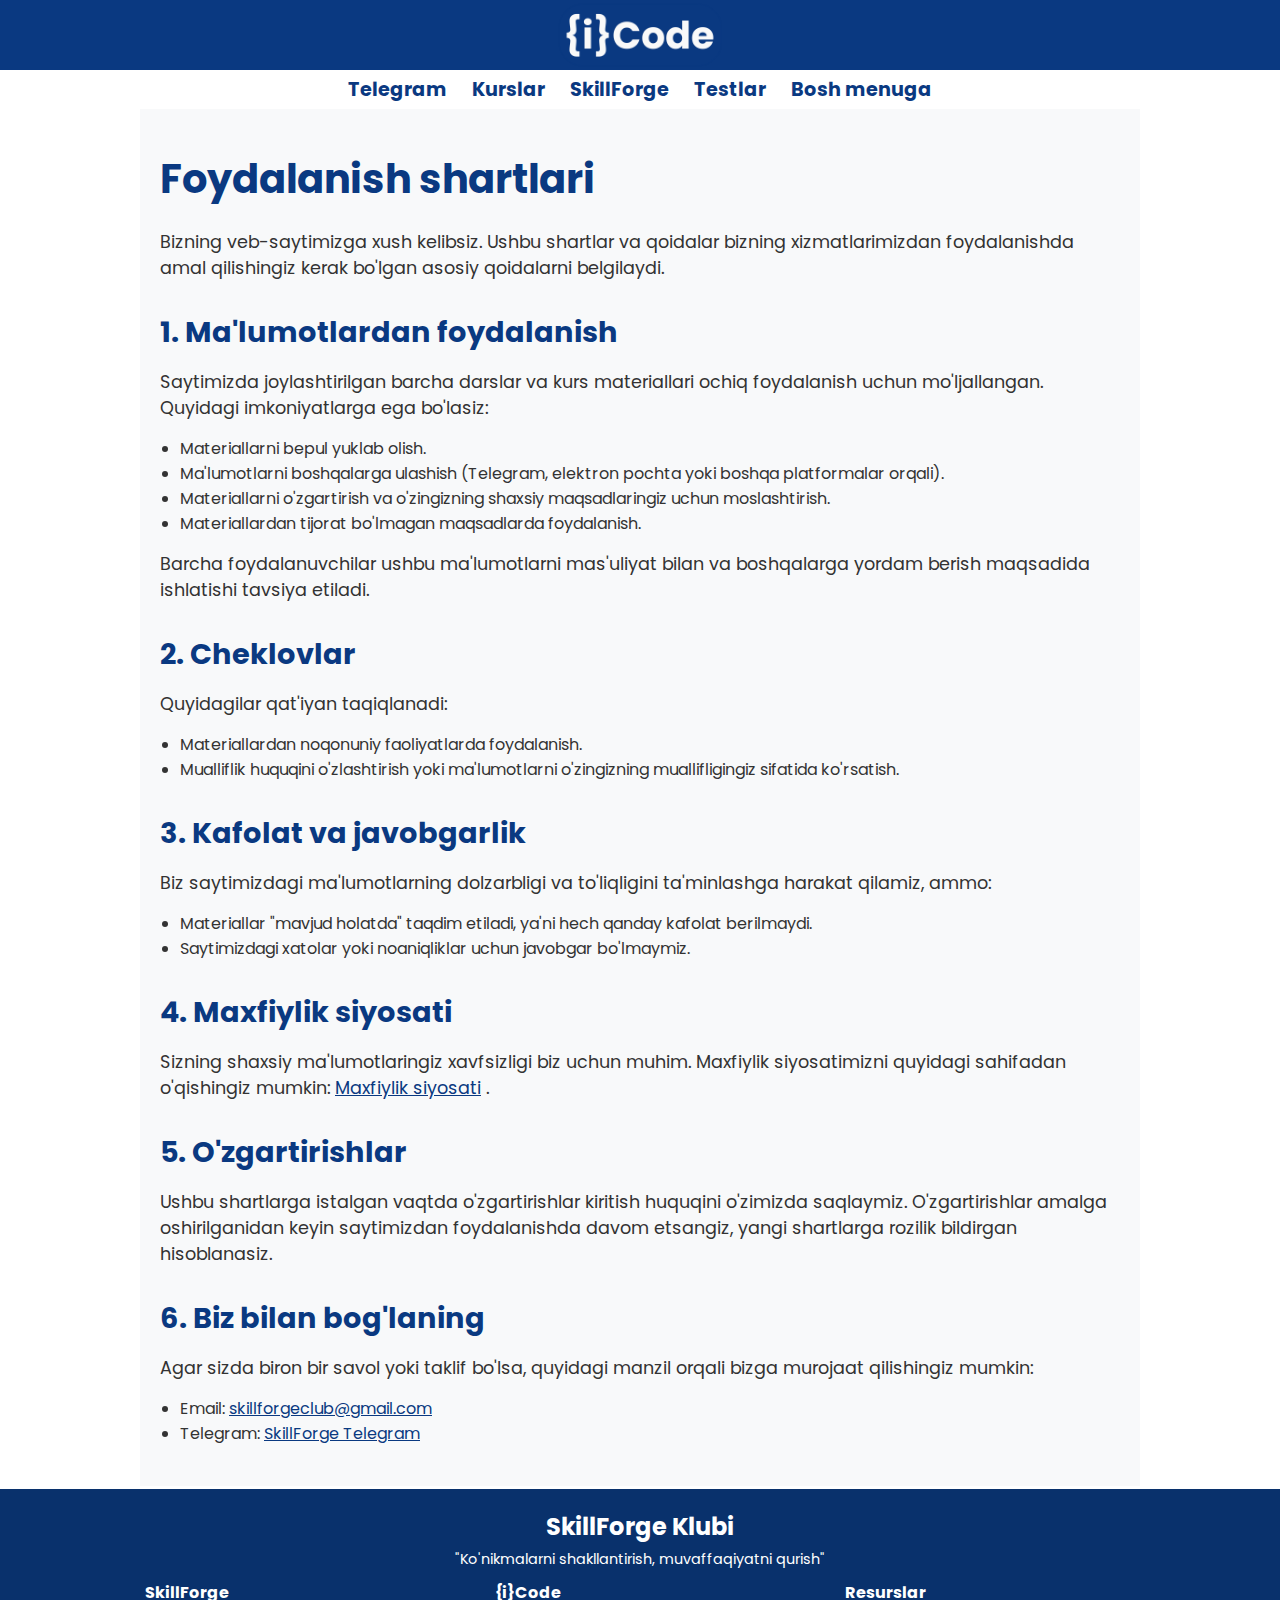
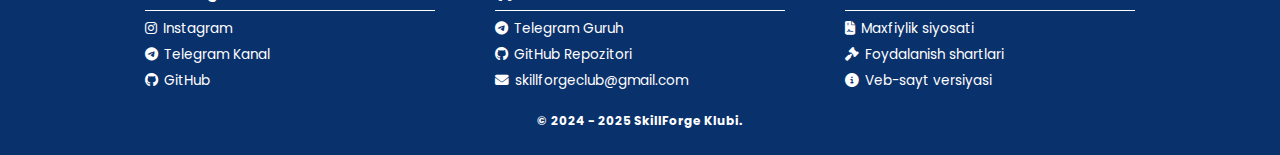
<file: html/terms.html>
<!DOCTYPE html>
<html lang="en">
  <head>
    <meta charset="UTF-8" />
    <meta name="viewport" content="width=device-width, initial-scale=1.0" />
    <title>Foydalanish shartlari</title>

    <!-- Favicon -->
    <link rel="apple-touch-icon" sizes="180x180" href="../favicon/apple-touch-icon.png" />
    <link rel="icon" type="image/png" sizes="32x32" href="../favicon/favicon-32x32.png" />
    <link rel="icon" type="image/png" sizes="16x16" href="../favicon/favicon-16x16.png" />
    <link rel="manifest" href="../favicon/site.webmanifest" />

    <!-- Font -->
    <link rel="preconnect" href="https://fonts.googleapis.com" />
    <link rel="preconnect" href="https://fonts.gstatic.com" crossorigin />
    <link href="https://fonts.googleapis.com/css2?family=Poppins:ital,wght@0,100;0,200;0,300;0,400;0,500;0,600;0,700;0,800;0,900;1,100;1,200;1,300;1,400;1,500;1,600;1,700;1,800;1,900&display=swap" rel="stylesheet" />

    <!-- CSS -->
    <link rel="stylesheet" href="../css/header.css" />
    <link rel="stylesheet" href="../css/footer.css" />
    <link rel="stylesheet" href="../css/terms.css" />
    <link href="https://cdnjs.cloudflare.com/ajax/libs/font-awesome/6.7.2/css/all.min.css" rel="stylesheet" />

    <link rel="stylesheet" href="../css/course-quizzes.css" />

    <!-- JS -->
    <script src="../js/toggleMenu.js" async></script>
  </head>
  <body>
    <header class="header">
      <div class="container">
        <div class="logo">
          <img src="../assets/imgs/web/logo.png" alt="Code Logo" />
        </div>
        <nav class="navbar">
          <div class="menu-toggle" onclick="toggleMenu()">
            <i class="fa-solid fa-bars"></i>
          </div>
          <div class="links">
            <a href="https://t.me/icode_club">Telegram</a>
            <a href="../courses.html">Kurslar</a>
            <a href="https://skillforge.uz/">SkillForge</a>
            <a href="../quizzes.html">Testlar</a>
            <a href="../index.html">Bosh menuga</a>
          </div>
        </nav>
      </div>
    </header>

    <main class="content">
      <div class="terms-container">
        <h1>Foydalanish shartlari</h1>
        <p>Bizning veb-saytimizga xush kelibsiz. Ushbu shartlar va qoidalar bizning xizmatlarimizdan foydalanishda amal qilishingiz kerak bo'lgan asosiy qoidalarni belgilaydi.</p>

        <h2>1. Ma'lumotlardan foydalanish</h2>
        <p>Saytimizda joylashtirilgan barcha darslar va kurs materiallari ochiq foydalanish uchun mo'ljallangan. Quyidagi imkoniyatlarga ega bo'lasiz:</p>
        <ul>
          <li>Materiallarni bepul yuklab olish.</li>
          <li>Ma'lumotlarni boshqalarga ulashish (Telegram, elektron pochta yoki boshqa platformalar orqali).</li>
          <li>Materiallarni o'zgartirish va o'zingizning shaxsiy maqsadlaringiz uchun moslashtirish.</li>
          <li>Materiallardan tijorat bo'lmagan maqsadlarda foydalanish.</li>
        </ul>
        <p>Barcha foydalanuvchilar ushbu ma'lumotlarni mas'uliyat bilan va boshqalarga yordam berish maqsadida ishlatishi tavsiya etiladi.</p>

        <h2>2. Cheklovlar</h2>
        <p>Quyidagilar qat'iyan taqiqlanadi:</p>
        <ul>
          <li>Materiallardan noqonuniy faoliyatlarda foydalanish.</li>
          <li>Mualliflik huquqini o'zlashtirish yoki ma'lumotlarni o'zingizning muallifligingiz sifatida ko'rsatish.</li>
        </ul>

        <h2>3. Kafolat va javobgarlik</h2>
        <p>Biz saytimizdagi ma'lumotlarning dolzarbligi va to'liqligini ta'minlashga harakat qilamiz, ammo:</p>
        <ul>
          <li>Materiallar "mavjud holatda" taqdim etiladi, ya'ni hech qanday kafolat berilmaydi.</li>
          <li>Saytimizdagi xatolar yoki noaniqliklar uchun javobgar bo'lmaymiz.</li>
        </ul>

        <h2>4. Maxfiylik siyosati</h2>
        <p>
          Sizning shaxsiy ma'lumotlaringiz xavfsizligi biz uchun muhim. Maxfiylik siyosatimizni quyidagi sahifadan o'qishingiz mumkin:
          <a href="privacy.html">Maxfiylik siyosati</a>
          .
        </p>

        <h2>5. O'zgartirishlar</h2>
        <p>Ushbu shartlarga istalgan vaqtda o'zgartirishlar kiritish huquqini o'zimizda saqlaymiz. O'zgartirishlar amalga oshirilganidan keyin saytimizdan foydalanishda davom etsangiz, yangi shartlarga rozilik bildirgan hisoblanasiz.</p>

        <h2>6. Biz bilan bog'laning</h2>
        <p>Agar sizda biron bir savol yoki taklif bo'lsa, quyidagi manzil orqali bizga murojaat qilishingiz mumkin:</p>
        <ul>
          <li>
            Email:
            <a href="mailto:skillforgeclub@gmail.com">skillforgeclub@gmail.com</a>
          </li>
          <li>
            Telegram:
            <a href="https://t.me/skillforgeclub" target="_blank">SkillForge Telegram</a>
          </li>
        </ul>
      </div>
    </main>

    <!-- Footer -->
    <footer class="footer">
      <h3>SkillForge Klubi</h3>
      <p>"Ko'nikmalarni shakllantirish, muvaffaqiyatni qurish"</p>

      <div class="footer-columns">
        <!-- Column 1 -->
        <div class="footer-column">
          <h4>SkillForge</h4>
          <ul>
            <li>
              <a href="https://www.instagram.com/skillforge.club/" target="_blank">
                <i class="fab fa-instagram"></i>
                Instagram
              </a>
            </li>
            <li>
              <a href="https://t.me/skillforgeclub" target="_blank">
                <i class="fab fa-telegram"></i>
                Telegram Kanal
              </a>
            </li>
            <li>
              <a href="https://github.com/SkillForge-Club" target="_blank">
                <i class="fab fa-github"></i>
                GitHub
              </a>
            </li>
          </ul>
        </div>

        <!-- Column 2 -->
        <div class="footer-column">
          <h4>{i}Code</h4>
          <ul>
            <li>
              <a href="https://t.me/icode_club" target="_blank">
                <i class="fab fa-telegram"></i>
                Telegram Guruh
              </a>
            </li>
            <li>
              <a href="https://github.com/SkillForge-Club/skillforge-code" target="_blank">
                <i class="fab fa-github"></i>
                GitHub Repozitori
              </a>
            </li>
            <li>
              <a href="mailto:skillforgeclub@gmail.com">
                <i class="fas fa-envelope"></i>
                skillforgeclub@gmail.com
              </a>
            </li>
          </ul>
        </div>

        <!-- Column 3 -->
        <div class="footer-column">
          <h4>Resurslar</h4>
          <ul>
            <li>
              <a href="privacy.html" target="_blank">
                <i class="fas fa-file-contract"></i>
                Maxfiylik siyosati
              </a>
            </li>
            <li>
              <a href="terms.html" target="_blank">
                <i class="fas fa-gavel"></i>
                Foydalanish shartlari
              </a>
            </li>
            <li>
              <a href="version.html" target="_blank">
                <i class="fa-solid fa-circle-info"></i>
                Veb-sayt versiyasi
              </a>
            </li>
          </ul>
        </div>
      </div>

      <p class="rights">© 2024 - 2025 SkillForge Klubi.</p>
    </footer>
  </body>
</html>
</file>
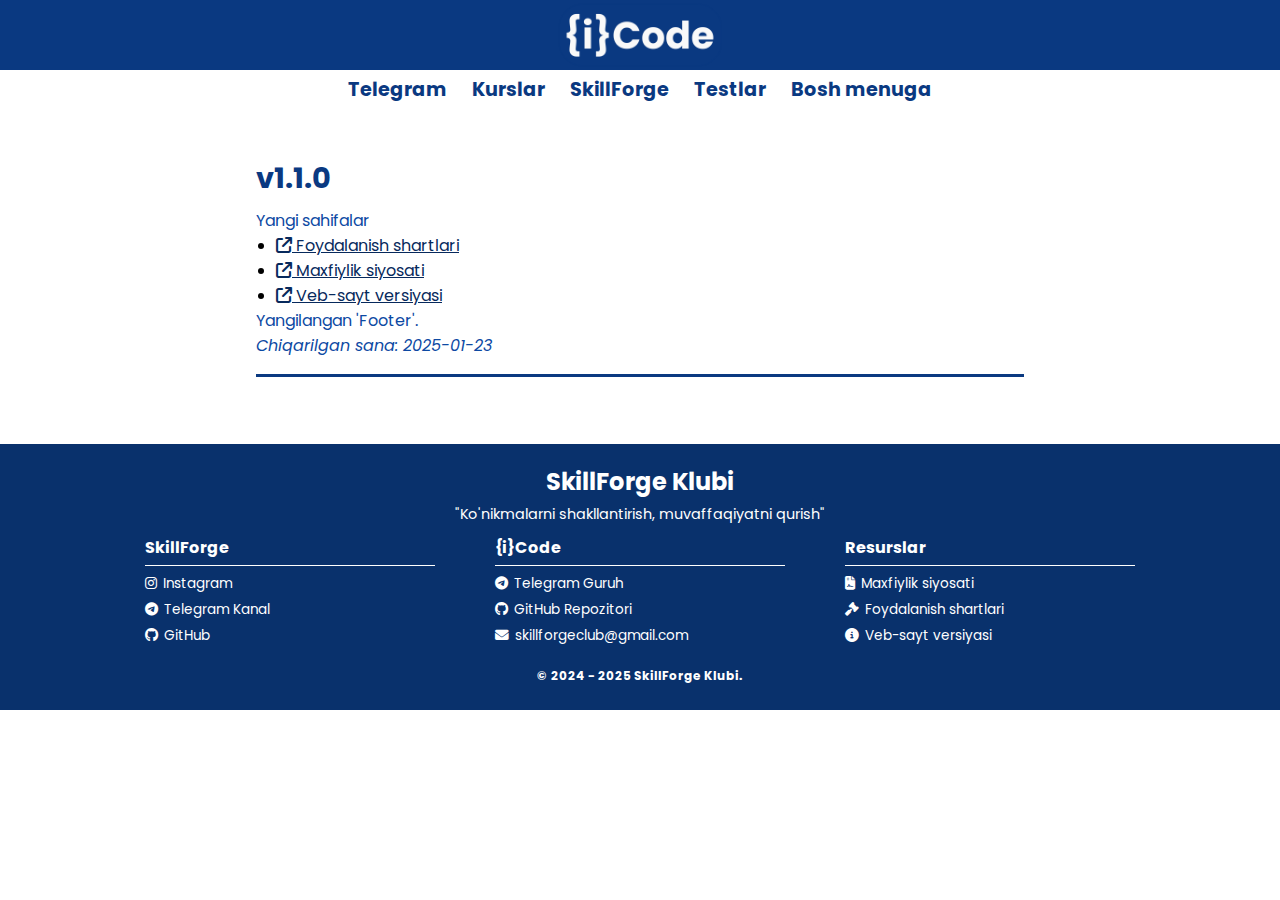
<file: html/version.html>
<!DOCTYPE html>
<html lang="en">
  <head>
    <meta charset="UTF-8" />
    <meta name="viewport" content="width=device-width, initial-scale=1.0" />
    <title>Veb-sayt versiyasi</title>

    <!-- Favicon -->
    <link rel="apple-touch-icon" sizes="180x180" href="../favicon/apple-touch-icon.png" />
    <link rel="icon" type="image/png" sizes="32x32" href="../favicon/favicon-32x32.png" />
    <link rel="icon" type="image/png" sizes="16x16" href="../favicon/favicon-16x16.png" />
    <link rel="manifest" href="../favicon/site.webmanifest" />

    <!-- Font -->
    <link rel="preconnect" href="https://fonts.googleapis.com" />
    <link rel="preconnect" href="https://fonts.gstatic.com" crossorigin />
    <link href="https://fonts.googleapis.com/css2?family=Poppins:ital,wght@0,100;0,200;0,300;0,400;0,500;0,600;0,700;0,800;0,900;1,100;1,200;1,300;1,400;1,500;1,600;1,700;1,800;1,900&display=swap" rel="stylesheet" />

    <!-- CSS -->
    <link rel="stylesheet" href="../css/header.css" />
    <link rel="stylesheet" href="../css/footer.css" />
    <link rel="stylesheet" href="../css/version.css" />
    <link href="https://cdnjs.cloudflare.com/ajax/libs/font-awesome/6.7.2/css/all.min.css" rel="stylesheet" />

    <link rel="stylesheet" href="../css/course-quizzes.css" />

    <!-- JS -->
    <script src="../js/toggleMenu.js" async></script>
  </head>
  <body>
    <header class="header">
      <div class="container">
        <div class="logo">
          <img src="../assets/imgs/web/logo.png" alt="Code Logo" />
        </div>
        <nav class="navbar">
          <div class="menu-toggle" onclick="toggleMenu()">
            <i class="fa-solid fa-bars"></i>
          </div>
          <div class="links">
            <a href="https://t.me/icode_club">Telegram</a>
            <a href="../courses.html">Kurslar</a>
            <a href="https://skillforge.uz/">SkillForge</a>
            <a href="../quizzes.html">Testlar</a>
            <a href="../index.html">Bosh menuga</a>
          </div>
        </nav>
      </div>
    </header>

    <main class="changelog">
      <section class="version">
        <h1>v1.1.0</h1>
        <p>Yangi sahifalar</p>
        <ul>
          <li>
            <a href="terms.html">
              <i class="fa-solid fa-arrow-up-right-from-square"></i>
              Foydalanish shartlari
            </a>
          </li>
          <li>
            <a href="privacy.html">
              <i class="fa-solid fa-arrow-up-right-from-square"></i>
              Maxfiylik siyosati
            </a>
          </li>
          <li>
            <a href="version.html">
              <i class="fa-solid fa-arrow-up-right-from-square"></i>
              Veb-sayt versiyasi
            </a>
          </li>
        </ul>
        <p>Yangilangan 'Footer'.</p>
        <p class="release-date">Chiqarilgan sana: 2025-01-23</p>
      </section>
    </main>

    <!-- Footer -->
    <footer class="footer">
      <h3>SkillForge Klubi</h3>
      <p>"Ko'nikmalarni shakllantirish, muvaffaqiyatni qurish"</p>

      <div class="footer-columns">
        <!-- Column 1 -->
        <div class="footer-column">
          <h4>SkillForge</h4>
          <ul>
            <li>
              <a href="https://www.instagram.com/skillforge.club/" target="_blank">
                <i class="fab fa-instagram"></i>
                Instagram
              </a>
            </li>
            <li>
              <a href="https://t.me/skillforgeclub" target="_blank">
                <i class="fab fa-telegram"></i>
                Telegram Kanal
              </a>
            </li>
            <li>
              <a href="https://github.com/SkillForge-Club" target="_blank">
                <i class="fab fa-github"></i>
                GitHub
              </a>
            </li>
          </ul>
        </div>

        <!-- Column 2 -->
        <div class="footer-column">
          <h4>{i}Code</h4>
          <ul>
            <li>
              <a href="https://t.me/icode_club" target="_blank">
                <i class="fab fa-telegram"></i>
                Telegram Guruh
              </a>
            </li>
            <li>
              <a href="https://github.com/SkillForge-Club/skillforge-code" target="_blank">
                <i class="fab fa-github"></i>
                GitHub Repozitori
              </a>
            </li>
            <li>
              <a href="mailto:skillforgeclub@gmail.com">
                <i class="fas fa-envelope"></i>
                skillforgeclub@gmail.com
              </a>
            </li>
          </ul>
        </div>

        <!-- Column 3 -->
        <div class="footer-column">
          <h4>Resurslar</h4>
          <ul>
            <li>
              <a href="privacy.html" target="_blank">
                <i class="fas fa-file-contract"></i>
                Maxfiylik siyosati
              </a>
            </li>
            <li>
              <a href="terms.html" target="_blank">
                <i class="fas fa-gavel"></i>
                Foydalanish shartlari
              </a>
            </li>
            <li>
              <a href="version.html" target="_blank">
                <i class="fa-solid fa-circle-info"></i>
                Veb-sayt versiyasi
              </a>
            </li>
          </ul>
        </div>
      </div>

      <p class="rights">© 2024 - 2025 SkillForge Klubi.</p>
    </footer>
  </body>
</html>
</file>
<file: css/header.css>
/* General Styles */
* {
  margin: 0;
  padding: 0;
  box-sizing: border-box;
  font-family: Poppins, sans-serif;
  transition: all ease 300ms;
}

html {
  scroll-behavior: smooth;
}

body {
  margin: 0;
  padding: 0;
}

/* Header */
header {
  background: #0a3981;
}

.container {
  margin: 0 auto;
  text-align: center;
}

.logo {
  height: 70px;
}

.logo img {
  width: auto;
  height: 70px;
  margin-bottom: 10px;
}

nav {
  display: flex;
  justify-content: center;
  align-items: center;
  flex-direction: column;
  background-color: #fff;
}

nav .links {
  display: flex;
  justify-content: center;
  flex-wrap: wrap;
  gap: 15px;
  max-width: 1000px;
  margin: 0 auto;
}

nav a {
  font-size: 1.2rem;
  text-decoration: none;
  color: #0a3981;
  font-weight: bold;
  padding: 5px;
  transition: background-color 0.3s;
}

nav a:hover {
  text-decoration: underline;
}

nav .menu-toggle {
  display: none;
}

/* Mobile Styles */
@media screen and (max-width: 768px) {
  nav {
    flex-direction: column;
  }

  nav .menu-toggle {
    display: block;
    font-size: 2rem;
    color: #0a3981;
    cursor: pointer;
  }

  nav .links {
    display: none;
    flex-direction: column;
    background: #fff;
    position: absolute;
    top: 105px;
    width: 100%;
    z-index: 999;
    box-shadow: 0 4px 6px rgba(0, 0, 0, 0.1);
  }

  nav .links.active {
    display: flex;
    gap: none;
  }

  nav a {
    padding: 5px;
    text-align: center;
    width: 100%;
    color: #0a3981;
    background-color: white;
    border-bottom: 1px solid #ddd;
  }

  nav a:hover {
    background-color: #f1f1f1;
    text-decoration: none;
  }
}
</file>
<file: css/footer.css>
/* Footer Styles */
.footer {
  border-top: 3px solid #fff;
  background-color: #09316c;
  color: #fff;
  text-align: center;
  padding: 20px 10px;
}

.footer h3 {
  font-size: 1.5em;
  margin-bottom: 5px;
}

.footer p {
  font-size: 0.9em;
  margin: 5px 0;
}

.footer-columns {
  display: flex;
  justify-content: space-between;
  margin: auto;
  flex-wrap: wrap;
  max-width: 1000px;
}

.footer-column {
  flex: 1 1 ; /* Ensures columns take up equal space with small gaps */
  text-align: left;
  max-width: 300px;
  padding: 5px; /* Adds internal spacing for neatness */
}

.footer-column h4 {
  font-size: 1em;
  margin-bottom: 8px;
  border-bottom: 1px solid #fff;
  padding-bottom: 5px;
}

.footer-column ul {
  list-style: none;
  padding: 0;
  margin: 0;
}

.footer-column li {
  margin: 6px 0; /* Reduces vertical spacing between links */
}

.footer-column a {
  color: #fff;
  text-decoration: none;
  font-size: 0.85em;
  display: flex;
  align-items: center;
  gap: 6px; /* Adjust icon-text spacing */
  transition: color 0.3s ease;
}

.footer-column a:hover {
  color: #0a3981;
}

.footer .rights {
  font-size: 0.75em;
  margin-top: 10px;
  font-weight: bold;
}

/* Icons */
.footer-column i {
  font-size: 1em;
}

/* Responsive Design */
@media (max-width: 768px) {
  .footer-columns {
    flex-direction: row;
    gap: 15px; /* Slightly larger gap for better readability on smaller screens */
  }

  .footer-column {
    max-width: 100%;
    text-align: center; /* Center-align columns for mobile */
  }

  .footer-column h4 {
    font-size: 0.9em;
  }

  .footer-column a {
    font-size: 0.8em;
  }
}

@media (max-width: 480px) {
  .footer h3 {
    font-size: 1.3em;
  }

  .footer p {
    font-size: 0.85em;
  }

  .footer-column h4 {
    font-size: 0.8em;
  }

  .footer-column a {
    font-size: 0.75em;
  }

  .footer .rights {
    font-size: 0.7em;
  }
}
</file>
<file: css/course-quizzes.css>
/* General Course Page Styling */
#course-title {
  color: #0a3981;
  padding: 10px;
  text-align: center;
}

header h1 {
  color: white;
}

#course-description {
  max-width: 1000px;
  margin: auto;
  padding: 20px;
  border: 3px solid #0a3981;
  margin-bottom: 10px;
  background-color: #082e66; /* Matching background color */
  color: white; /* White text for readability */
  font-size: 1.3rem; /* Adjusted for better readability */
  box-shadow: 0px 4px 10px rgba(0, 0, 0, 0.2); /* Subtle shadow for depth */
  text-align: left; /* Center the text for emphasis */
  border-radius: 0; /* No rounded corners, consistent with the theme */
}

/* Units Container */
#quiz-container {
  margin: auto;
  display: flex;
  flex-direction: column;
  gap: 20px;
  max-width: 1000px;
  margin-bottom: 20px;
}

/* Individual Unit Styling */
.unit {
  border: 3px solid #0a3981;
  background-color: #082e66;
  padding: 15px;
  color: white;
}

/* Unit Header */
.unit-header {
  margin-bottom: 15px;
}

.unit-header h2 {
  color: white;
  font-size: 20px;
  margin: 0;
}

.unit-header p {
  color: #d1d1d1;
  font-size: 14px;
  margin: 5px 0 0;
}

/* Lessons Container within Units */
.unit-quiz {
  display: flex;
  flex-wrap: wrap;
  gap: 15px;
}

/* Individual Lesson Styling */
.quiz {
  flex: 1 1 calc(50% - 20px); /* 2 lessons per row */
  border: 2px solid #0a3981;
  background-color: #0a3981;
  padding: 15px;
  border: 2px solid white;
  color: white;
}

.quiz h3 {
  font-size: 18px;
  margin: 0;
}

.quiz p {
  font-size: 14px;
  margin: 10px 0;
  color: #e0e0e0;
}

.quiz button {
  display: inline-block;
  text-decoration: none;
  color: white;
  background-color: #002d57;
  padding: 10px 15px;
  border: none;
  cursor: pointer;
}

.quiz button:hover {
  color: #002d57;
  background-color: #051b3d;
}

.quiz button a {
  text-decoration: none;
  color: #fff;
  font-weight: 800;
}

.quiz button a:hover {
  text-decoration: underline;
}
</file>
<file: css/course.css>
/* General Course Page Styling */
#course-title {
  color: #0a3981;
  padding: 10px;
  text-align: center;
}

header h1 {
  color: white;
}

#course-description {
  max-width: 1000px;
  margin: auto;
  padding: 20px;
  border: 3px solid #0a3981;
  margin-bottom: 10px;
  background-color: #082e66; /* Matching background color */
  color: white; /* White text for readability */
  font-size: 1.3rem; /* Adjusted for better readability */
  box-shadow: 0px 4px 10px rgba(0, 0, 0, 0.2); /* Subtle shadow for depth */
  text-align: left; /* Center the text for emphasis */
  border-radius: 0; /* No rounded corners, consistent with the theme */
}

/* Units Container */
#lessons-container {
  margin: auto;
  display: flex;
  flex-direction: column;
  gap: 20px;
  max-width: 1000px;
  margin-bottom: 20px;
}

/* Individual Unit Styling */
.unit {
  border: 3px solid #0a3981;
  background-color: #082e66;
  padding: 15px;
  color: white;
}

/* Unit Header */
.unit-header {
  margin-bottom: 15px;
}

.unit-header h2 {
  color: white;
  font-size: 20px;
  margin: 0;
}

.unit-header p {
  color: #d1d1d1;
  font-size: 14px;
  margin: 5px 0 0;
}

/* Lessons Container within Units */
.unit-lessons {
  display: flex;
  flex-wrap: wrap;
  gap: 15px;
}

/* Individual Lesson Styling */
.lesson {
  flex: 1 1 calc(50% - 20px); /* 2 lessons per row */
  border: 2px solid #0a3981;
  background-color: #0a3981;
  padding: 15px;
  border: 2px solid white;
  color: white;
}

.lesson h3 {
  font-size: 18px;
  margin: 0;
}

.lesson p {
  font-size: 14px;
  margin: 10px 0;
  color: #e0e0e0;
}

.lesson button {
  display: inline-block;
  text-decoration: none;
  color: white;
  background-color: #002d57;
  padding: 10px 15px;
  border: none;
  cursor: pointer;
}

.lesson button:hover {
  color: #002d57;
  background-color: #051b3d;
}

.lesson button a {
  text-decoration: none;
  color: #fff;
  font-weight: 800;
}

.lesson button a:hover {
  text-decoration: underline;
}
</file>
<file: css/courses.css>
#course-container {
  height: 63vh;
  display: flex;
  align-items: flex-start;
  justify-content: center;
  color: white;
  padding: 20px;
  flex-wrap: wrap;
  gap: 15px;
  overflow-y: auto;
  text-align: center;
}

.course-content {
  display: flex;
  flex-wrap: wrap;
  gap: 15px;
  justify-content: center;
  width: 100%;
  max-width: 1200px;
}

.course-container {
  background: linear-gradient(to top, #082c63, #082c63);
  border: 1px solid #ddd;
  width: 300px;
  height: 300px; /* Fixed height */
  padding: 15px;
  position: relative;
  overflow: hidden;
  text-align: left;
  box-shadow: 0 4px 6px rgba(0, 0, 0, 0.2);
  display: flex;
  flex-direction: column;
  justify-content: flex-end; /* Align content to the bottom */
}

.course-container h2 {
  font-size: 2rem;
  margin-bottom: 8px;
  overflow: hidden;
  text-overflow: ellipsis;
  white-space: nowrap;
  color: white; /* Title text is white */
}

.course-container p {
  font-size: 0.95rem;
  line-height: 1.5;
  margin-bottom: 12px;
  flex-grow: 1;
  overflow: hidden;
  text-overflow: ellipsis;
  display: -webkit-box;
  -webkit-line-clamp: 3;
  -webkit-box-orient: vertical;
  color: white; /* Description text is white */
}

.course-container::after {
  content: "";
  position: absolute;
  bottom: 0;
  left: 0;
  width: 100%;
  height: 80%; /* Height of the gradient */
  background: linear-gradient(to top, rgb(8, 47, 105), rgba(1, 15, 36, 0));
  pointer-events: none; /* Gradient doesn't block interactions */
}

.course-container button {
  z-index: 2;
  text-decoration: none;
  color: white;
  background-color: #002d57;
  padding: 10px;
  border: none;
  border-radius: 0; /* Sharp borders for the button */
  font-size: 1rem;
  font-weight: bold;
  cursor: pointer;
  position: absolute;
  bottom: 10px;
  left: 50%;
  transform: translateX(-50%);
  width: 90%; /* Make button span most of the card */
  transition: background-color 0.3s ease;
}

.course-container button:hover {
  background-color: #001f3b;
}

.course-container a {
  text-decoration: none;
  color: white;
}

.course-container a:hover {
  text-decoration: underline;
}

@media (max-width: 768px) {
  #course-container {
    padding: 10px;
  }

  .course-container {
    width: 220px;
    height: 280px;
    padding: 10px;
  }

  .course-container h2 {
    font-size: 1.5rem;
  }

  .course-container p {
    font-size: 0.85rem;
  }

  .course-container button {
    padding: 8px;
    font-size: 0.85rem;
  }
}
</file>
<file: css/quiz.css>
.quiz-link {
  text-decoration: none;
  color: #fff;
  padding: 20px;
  font-size: 1.4rem;
  background: green;
  margin: auto;
  width: 1100px;
  border: 3px solid greenyellow;
  font-weight: 600;
}

button.quiz-link {
  margin-bottom: 40px;
}

.quiz-link a {
  text-decoration: none;
  background: none;
  border: none;
}

.quiz-link a:hover {
  text-decoration: underline;
}

div.quiz-div {
  display: flex;
  align-items: center;
  max-width: 800px;
  margin: auto;
}

/* Quiz Page Styles */

#quiz-title {
  text-align: center;
  font-size: 2.5rem;
  color: #0a3981;
  border-top: 2px solid #0a3981;
}

#start-menu {
  display: flex;
  flex-direction: column;
  align-items: center;
  text-align: center;
  padding: 20px;
  max-width: 1000px;
  margin: auto;
  background-color: #eaf4ff;
  border: 2px solid #0a3981;
  border-radius: 0px;
  box-shadow: 0 4px 6px rgba(10, 57, 129, 0.2);
  height: 60vh;
}

#start-menu h2 {
  font-size: 2rem;
  margin-bottom: 10px;
  color: #0a3981;
}

#start-menu button {
  background-color: #0a3981;
  color: #fff;
  padding: 10px 20px;
  border: 2px solid #0a3981;
  font-size: 1.2rem;
  border-radius: 0px;
  cursor: pointer;
  transition: background-color 0.3s, border-color 0.3s;
}

#start-menu button:hover {
  background-color: #0056b3;
  border-color: #0056b3;
}

#retry-button {
  background-color: #0a3981;
  color: #fff;
  padding: 5px 10px;
  border: 2px solid #0a3981;
  font-size: 1.2rem;
  border-radius: 0px;
  cursor: pointer;
  transition: background-color 0.3s, border-color 0.3s;
}

#retry-button :hover {
  background-color: #0056b3;
  border-color: #0056b3;
}

#quiz-container {
  display: flex;
  flex-direction: column;
  gap: 20px;
  max-width: 800px;
  margin: 20px auto;
  padding: 20px;
  background: #eaf4ff;
  border: 2px solid #0a3981;
  border-radius: 0px;
}

.quiz-question h3 {
  font-size: 1.8rem;
  color: #0a3981;
  margin-bottom: 10px;
}

#question-count {
  color: #0a3981;
  margin-bottom: 10px;
}

.quiz-question img {
  max-width: 100%;
  height: auto;
  border-radius: 0px;
  margin-top: 10px;
}

@media (min-width: 768px) {
  /* Adjust the width threshold as needed */
  .quiz-question img {
    width: 100%; /* Smaller width for desktop view */
  }
}

.quiz-question label img {
  width: auto;
  height: auto;
  border: none;
  max-width: 80%;
}

.quiz-question label {
  display: flex;
  align-items: center;
  gap: 10px;
  padding: 10px;
  border-top: 2px solid white;
  border-radius: 0px;
  background-color: #0a3981;
  cursor: pointer;
  color: white;
  transition: background-color 0.3s, border-color 0.3s;
}

.quiz-question label:hover {
  background-color: #00203e;
  border-color: #0056b3;
}

input[type="radio"] {
  appearance: none;
  width: 20px;
  height: 20px;
  border: 2px solid white;
  border-radius: 0px;
  margin-right: 10px;
  outline: none;
  border-radius: 50%;
  transition: background-color 0.3s, border-color 0.3s;
}

input[type="radio"]:checked {
  background-color: #0056b3;
  border-color: #0056b3;
}

#check-quiz {
  margin: 20px auto;
  padding: 10px 20px;
  font-size: 1.2rem;
  background-color: #0a3981;
  color: white;
  border: 2px solid #0a3981;
  border-radius: 0px;
  cursor: pointer;
  display: block;
  transition: background-color 0.3s, border-color 0.3s;
}

#check-quiz:hover {
  background-color: #0056b3;
  border-color: #0056b3;
}

.result {
  text-align: center;
  font-size: 1.2rem;
  margin-top: 20px;
  color: #0a3981;
}

/* Notification Styles */

.notifications {
  position: fixed;
  top: 10px;
  left: 50%;
  transform: translateX(-50%);
  z-index: 1000;
  max-width: 300px;
  width: 90%;
  padding: 10px;
  text-align: center;
  color: white;
  font-size: 1rem;
  opacity: 1;
  transition: opacity 0.3s ease, transform 0.3s ease;
}

.notifications.fade-out {
  opacity: 0;
  transform: translateX(-50%) translateY(-20px);
}

.notifications.success {
  background-color: #4caf50;
}

.notifications.error {
  background-color: #f44336;
}

.notifications.info {
  background-color: #2196f3;
}

.explanation {
  font-size: 1rem;
  color: white;
  background: 
  #00203e;
  padding: 5px;
  display: none;
}

.explanation.visible {
  display: block; /* Show explanations only when the 'visible' class is added */
}

/* Progress Bar */
.progress-bar {
  display: flex;
  justify-content: center;
  margin-bottom: 20px;
}

.progress-bar .dot {
  width: 20px;
  height: 20px;
  border-radius: 50%;
  background-color: gray;
  margin: 0 5px;
  transition: background-color 0.3s ease;
}

.progress-bar .dot.correct {
  background-color: green;
}

.progress-bar .dot.incorrect {
  background-color: #2196f3;
}
</file>
<file: css/quizzes-course.css>
/* General Course Page Styling */
#course-title {
  color: #0a3981;
  padding: 10px;
  text-align: center;
}

header h1 {
  color: white;
}

#course-description {
  max-width: 1000px;
  margin: auto;
  padding: 20px;
  border: 3px solid #0a3981;
  margin-bottom: 10px;
  background-color: #082e66; /* Matching background color */
  color: white; /* White text for readability */
  font-size: 1.3rem; /* Adjusted for better readability */
  box-shadow: 0px 4px 10px rgba(0, 0, 0, 0.2); /* Subtle shadow for depth */
  text-align: left; /* Center the text for emphasis */
  border-radius: 0; /* No rounded corners, consistent with the theme */
}

/* Units Container */
#quiz-container {
  margin: auto;
  display: flex;
  flex-direction: column;
  gap: 20px;
  max-width: 1000px;
  margin-bottom: 20px;
}

/* Individual Unit Styling */
.unit {
  border: 3px solid #0a3981;
  background-color: #082e66;
  padding: 15px;
  color: white;
}

/* Unit Header */
.unit-header {
  margin-bottom: 15px;
}

.unit-header h2 {
  color: white;
  font-size: 20px;
  margin: 0;
}

.unit-header p {
  color: #d1d1d1;
  font-size: 14px;
  margin: 5px 0 0;
}

/* Lessons Container within Units */
.unit-quiz {
  display: flex;
  flex-wrap: wrap;
  gap: 15px;
}

/* Individual Lesson Styling */
.quiz {
  flex: 1 1 calc(50% - 20px); /* 2 lessons per row */
  border: 2px solid #0a3981;
  background-color: #0a3981;
  padding: 15px;
  border: 2px solid white;
  color: white;
}

.quiz h3 {
  font-size: 18px;
  margin: 0;
}

.quiz p {
  font-size: 14px;
  margin: 10px 0;
  color: #e0e0e0;
}

.quiz button {
  display: inline-block;
  text-decoration: none;
  color: white;
  background-color: #002d57;
  padding: 10px 15px;
  border: none;
  cursor: pointer;
}

.quiz button:hover {
  color: #002d57;
  background-color: #051b3d;
}

.quiz button a {
  text-decoration: none;
  color: #fff;
  font-weight: 800;
}

.quiz button a:hover {
  text-decoration: underline;
}
</file>
<file: css/quizzes.css>
.tests-quiz-title {
  color: #0a3981;
  text-align: center;
  margin: auto;
}

.tests-page-title {
  color: white;
  text-align: center;
}

/* Course Cards */
.tests-content {
  max-width: 1200px;
  margin: 0 auto; /* Centering the content */
  padding: 20px;
  display: flex;
  align-items: flex-start;
  justify-content: center;
  color: white;
  flex-wrap: wrap;
  gap: 15px;
  overflow-y: auto;
  text-align: center;
}

.tests-continer {
  background: linear-gradient(to top, #082c63, #082c63);
  border: 1px solid #ddd;
  width: 300px;
  height: 300px; /* Fixed height */
  padding: 15px;
  position: relative;
  overflow: hidden;
  text-align: left;
  box-shadow: 0 4px 6px rgba(0, 0, 0, 0.2);
  display: flex;
  flex-direction: column;
  justify-content: flex-end; /* Align content to the bottom */
}

.tests-continer h2 {
  font-size: 2rem;
  margin-bottom: 8px;
  overflow: hidden;
  text-overflow: ellipsis;
  white-space: nowrap;
  color: white; /* Title text is white */
}

.tests-continer p {
  font-size: 0.95rem;
  line-height: 1.5;
  margin-bottom: 12px;
  flex-grow: 1;
  overflow: hidden;
  text-overflow: ellipsis;
  display: -webkit-box;
  -webkit-line-clamp: 3;
  -webkit-box-orient: vertical;
  color: white; /* Description text is white */
}

.tests-continer::after {
  content: "";
  position: absolute;
  bottom: 0;
  left: 0;
  width: 100%;
  height: 80%; /* Adjusted height of the gradient */
  background: linear-gradient(to top, rgb(8, 47, 105), rgba(1, 15, 36, 0));
  pointer-events: none; /* Gradient doesn't block interactions */
}

.tests-continer button {
  z-index: 2;
  text-decoration: none;
  color: white;
  background-color: #002d57;
  padding: 10px;
  border: none;
  border-radius: 0; /* Sharp borders for the button */
  font-size: 1rem;
  font-weight: bold;
  cursor: pointer;
  position: absolute;
  bottom: 10px;
  left: 50%;
  transform: translateX(-50%);
  width: 90%; /* Make button span most of the card */
  transition: background-color 0.3s ease;
}

.tests-continer button:hover {
  background-color: #001f3b;
}

.tests-continer a {
  text-decoration: none;
  color: white;
}

.tests-continer a:hover {
  text-decoration: underline;
}

/* Style for the Info Note Section */
.important-note {
  background-color: #d1ecf1; /* Light blue background */
  color: #0c5460; /* Dark blue text */
  border: 1px solid #bee5eb; /* Light blue border */
  padding: 15px;
  margin: 20px auto; /* Centered horizontally */
  border-radius: 5px;
  font-size: 16px;
  font-weight: 400;
  max-width: 800px; /* Avoid full-width stretching */
  text-align: center;
}

.important-note strong {
  font-weight: 700;
}

/* Responsive Adjustments */
@media (max-width: 768px) {
  .tests-continer {
    width: 220px;
    height: 280px;
    padding: 10px;
  }

  .tests-continer h2 {
    font-size: 1.5rem;
  }

  .tests-continer p {
    font-size: 0.85rem;
  }

  .tests-continer button {
    padding: 8px;
    font-size: 0.85rem;
  }

  .important-note {
    font-size: 14px;
    padding: 10px;
  }
}
</file>
<file: css/privacy.css>
/* Privacy Styles */
.content {
  padding: 40px 20px;
  background-color: #f8f9fa;
  font-family: "Poppins", sans-serif;
  color: #333;
  max-width: 1000px;
  margin: 0 auto;
}

.privacy-container h1 {
  font-size: 2.5rem;
  color: #0a3981;
  margin-bottom: 20px;
}

.privacy-container ul li {
  margin-left: 30px;
}

.privacy-container h2 {
  font-size: 1.8rem;
  color: #0a3981;
  margin-top: 30px;
}

.privacy-container p {
  font-size: 1.1rem;
  margin: 15px 0;
}

.privacy-container a {
  color: #0a3981;
  text-decoration: underline;
}

.privacy-container a:hover {
  text-decoration: none;
  color: #08356b;
}
</file>
<file: css/terms.css>
/* Terms Styles */
.content {
  padding: 40px 20px;
  background-color: #f8f9fa;
  font-family: "Poppins", sans-serif;
  color: #333;
  max-width: 1000px;
  margin: 0 auto;
}

.terms-container h1 {
  font-size: 2.5rem;
  color: #0a3981;
  margin-bottom: 20px;
}

.terms-container ul li {
  margin-left: 20px;
}

.terms-container h2 {
  font-size: 1.8rem;
  color: #0a3981;
  margin-top: 30px;
}

.terms-container p {
  font-size: 1.1rem;
  margin: 15px 0;
}

.terms-container a {
  color: #0a3981;
  text-decoration: underline;
}

.terms-container a:hover {
  text-decoration: none;
  color: #08356b;
}
</file>
<file: css/version.css>
.changelog {
  max-width: 800px;
  margin: 2rem auto;
  padding: 1rem;
  font-family: "Poppins", sans-serif;
}

.version {
  border-bottom: 3px solid #0a3981;
  padding-bottom: 1rem;
  margin-bottom: 1rem;
}

.version ul li {
  margin-left: 20px;
}

.version h1 {
  font-size: 1.8rem;
  color: #0a3981;
  margin-bottom: 0.5rem;
}

.version p {
  font-size: 1rem;
  color: #0d49a3;
}

.version a {
  font-size: 1rem;
  color: #07295c;
}

.release-date {
  font-style: italic;
  font-size: 0.9rem;
}
</file>
